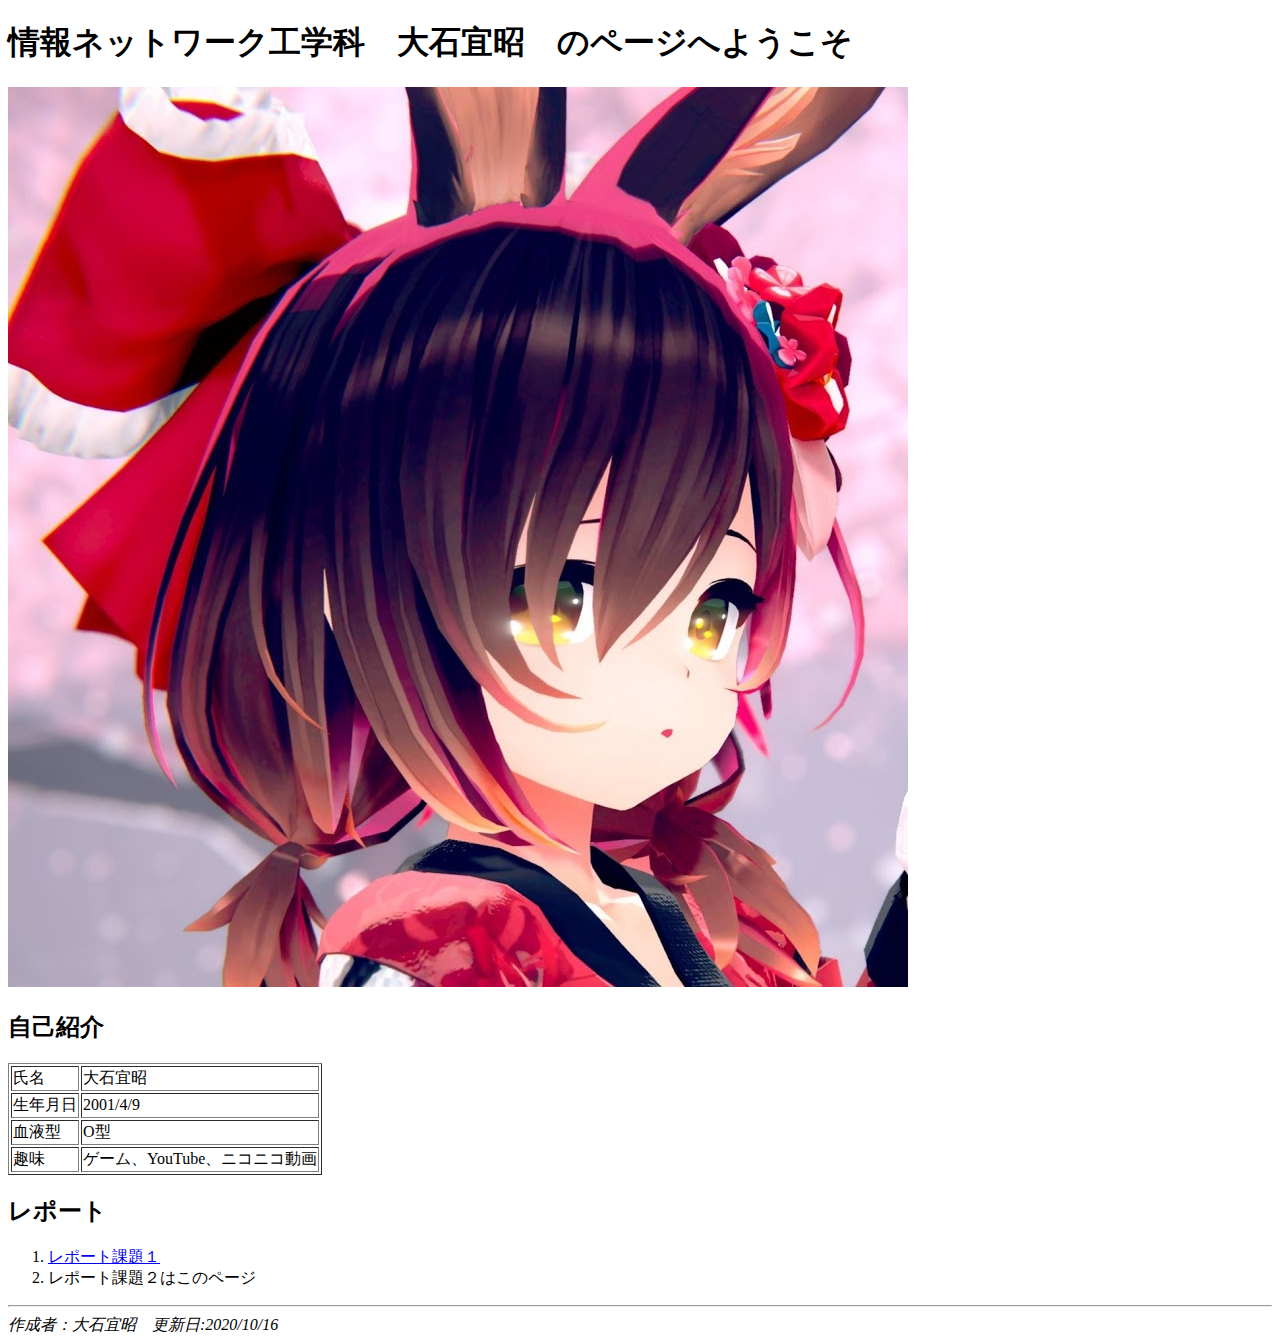
<file: index.html>
<!doctype html>
<hyml>
    <head>
        <meta charset="utf-8">
        <title>課題２</title>
    </head>
    <body>
        <h1>情報ネットワーク工学科　大石宜昭　のページへようこそ</h1>
        <img src="images/02.jpg" alt="表示されてない">
        
        
        <h2>自己紹介</h2>
        <table border="1">
            <tr><td>氏名</td><td>大石宜昭</td></tr>
            <tr><td>生年月日</td><td>2001/4/9</td></tr>
            <tr><td>血液型</td><td>O型</td></tr>
            <tr><td>趣味</td><td>ゲーム、YouTube、ニコニコ動画</td></tr>
        </table>
        
        <h2>レポート</h2>
        <ol>
            <li><a href="https://e204210ot.github.io/kadai1.html">レポート課題１</a></li>
            <li>レポート課題２はこのページ</li>   
            </ol>      
       
        <!--水平線-->
        <hr>
        <address>作成者：大石宜昭　更新日:2020/10/16</address>
        
    </body>
</hyml>
</file>
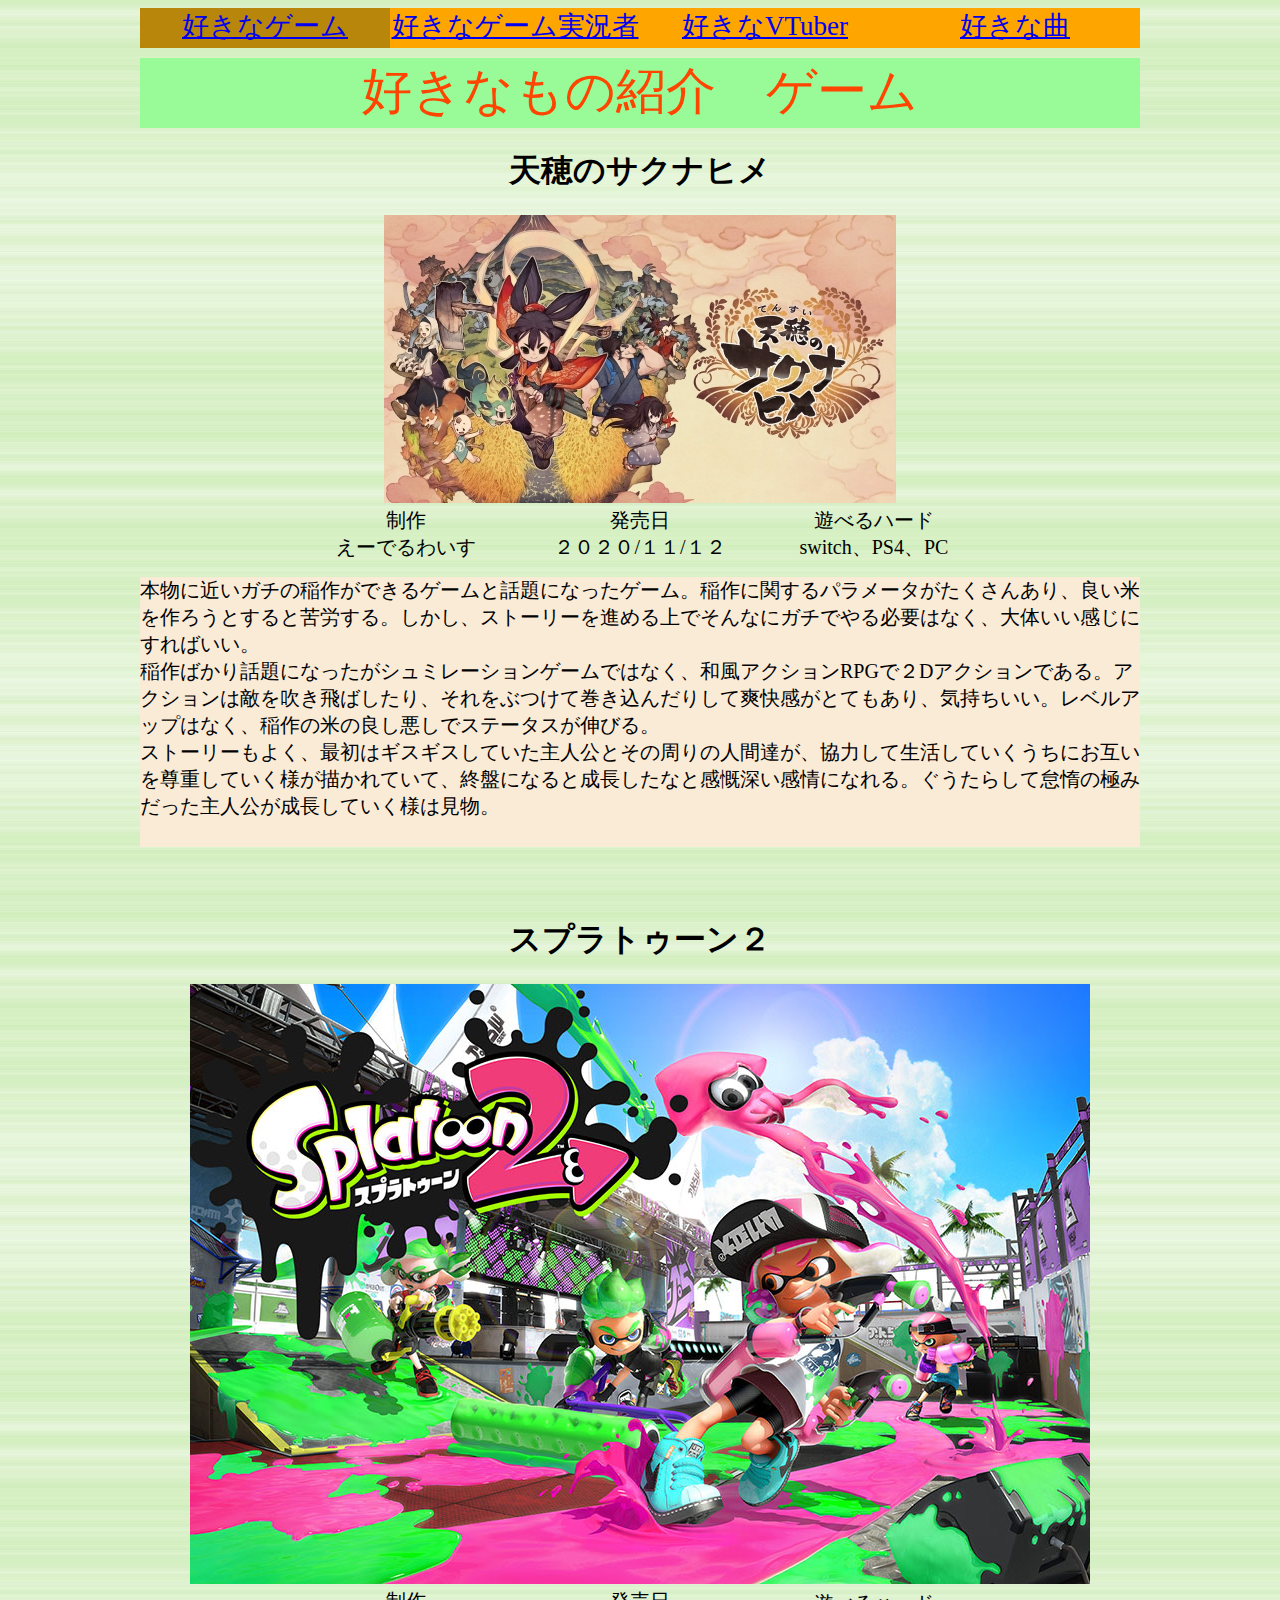
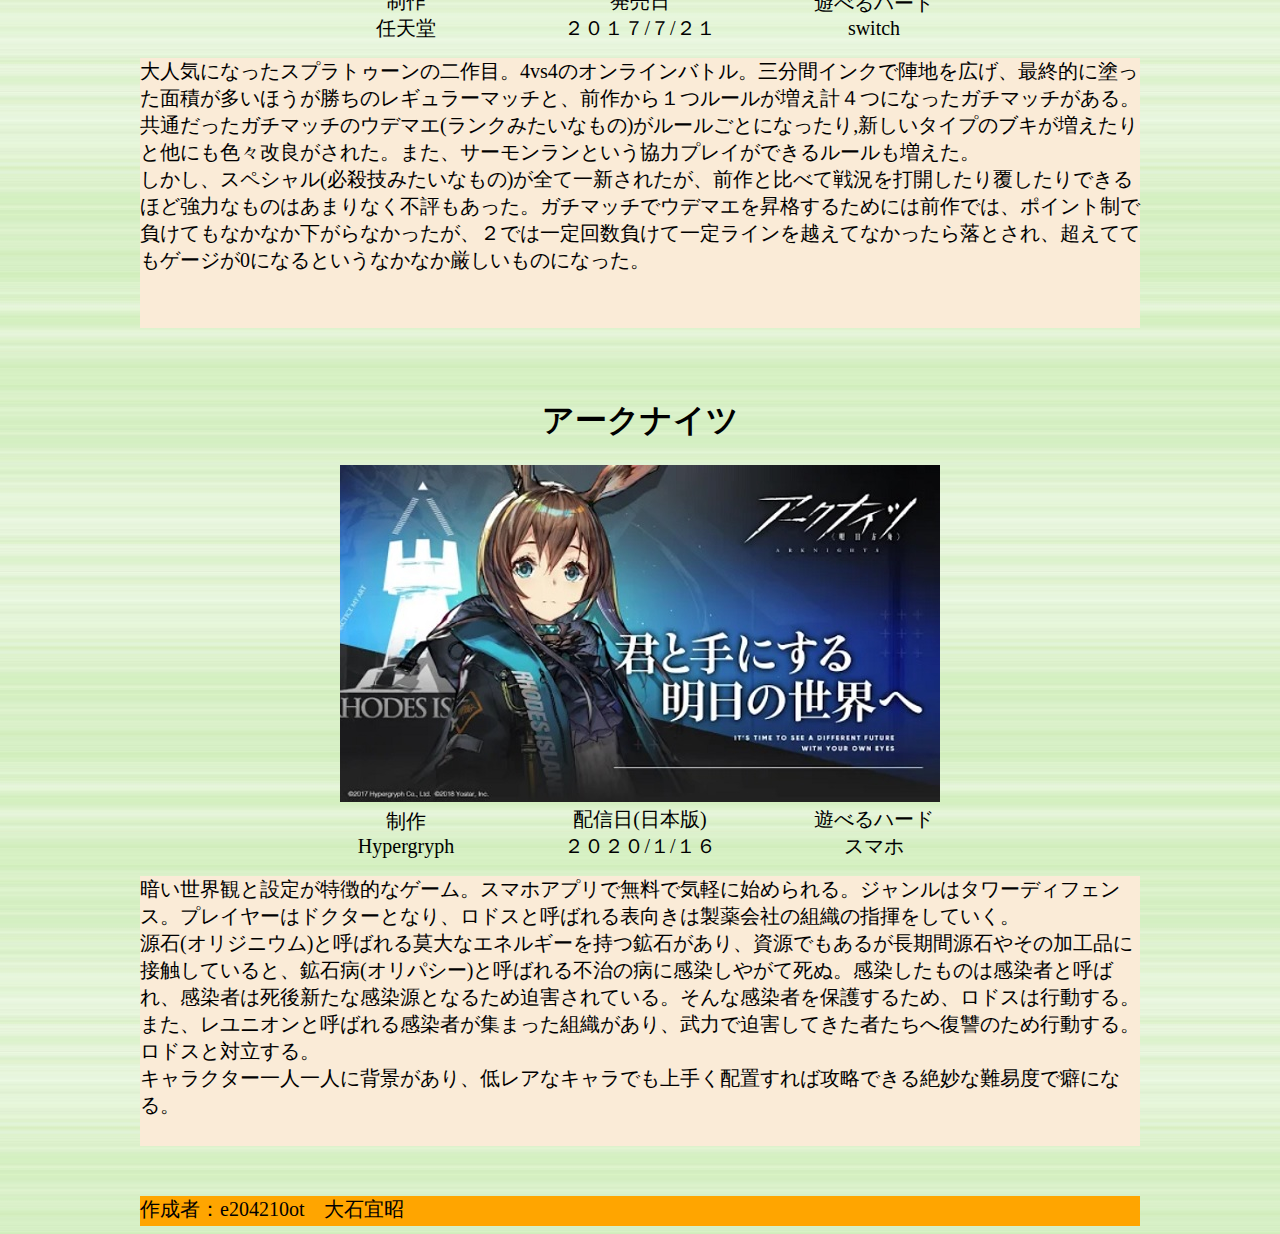
<file: final/index.html>
<!doctype html>
<!--メインページ-->
<html>
    <head>
        <meta charset="utf-8">
        <title>最終課題メインページ</title>
        <link rel="stylesheet" type="text/css" href="css/index.css">
    </head>
<body>
<div class="wrap">
    <div class="menuitem">
        <div class="menuimakoko">
        <a href="index.html">好きなゲーム</a>
        </div>
        
        <div class="menu">
        <a href="page1.html">好きなゲーム実況者</a>
        </div>
        
        <div class="menu">
        <a href="page2.html">好きなVTuber</a>
        </div>
        
        <div class="menu">
        <a href="page3.html">好きな曲</a>
        </div>
            
    </div>
    <div class="title">好きなもの紹介　ゲーム</div>
    <h1 class="syoukaisurumono">天穂のサクナヒメ</h1>
    <div class="gazou">
        <img src="images/sakunahime.jpg" alt="表示されてない">
        </div>
                    
            <div class="jouhou">
        <div class="seisakujouhou">
            制作<br>えーでるわいす
            </div>
                
        <div class="seisakujouhou">
                        発売日<br>２０２０/１１/１２       
                </div>
        
        <div class="seisakujouhou">
            遊べるハード<br>switch、PS4、PC
            </div>
                </div>
    <div class="setumei">
            <div class="honbun">
            本物に近いガチの稲作ができるゲームと話題になったゲーム。稲作に関するパラメータがたくさんあり、良い米を作ろうとすると苦労する。しかし、ストーリーを進める上でそんなにガチでやる必要はなく、大体いい感じにすればいい。<br>稲作ばかり話題になったがシュミレーションゲームではなく、和風アクションRPGで２Dアクションである。アクションは敵を吹き飛ばしたり、それをぶつけて巻き込んだりして爽快感がとてもあり、気持ちいい。レベルアップはなく、稲作の米の良し悪しでステータスが伸びる。<br>ストーリーもよく、最初はギスギスしていた主人公とその周りの人間達が、協力して生活していくうちにお互いを尊重していく様が描かれていて、終盤になると成長したなと感慨深い感情になれる。ぐうたらして怠惰の極みだった主人公が成長していく様は見物。
            </div>
        </div>
    
    <h1 class="syoukaisurumono">スプラトゥーン２</h1>
    <div class="gazou">
        <img src="images/splatoon.jpg" alt="表示されてない">
        </div>
                    
            <div class="jouhou">
        <div class="seisakujouhou">
            制作<br>任天堂
            </div>
                
        <div class="seisakujouhou">
                        発売日<br>２０１７/７/２１       
                </div>
        
        <div class="seisakujouhou">
            遊べるハード<br>switch
            </div>
                </div>
    <div class="setumei">
            <div class="honbun">
            大人気になったスプラトゥーンの二作目。4vs4のオンラインバトル。三分間インクで陣地を広げ、最終的に塗った面積が多いほうが勝ちのレギュラーマッチと、前作から１つルールが増え計４つになったガチマッチがある。<br>共通だったガチマッチのウデマエ(ランクみたいなもの)がルールごとになったり,新しいタイプのブキが増えたりと他にも色々改良がされた。また、サーモンランという協力プレイができるルールも増えた。<br>しかし、スペシャル(必殺技みたいなもの)が全て一新されたが、前作と比べて戦況を打開したり覆したりできるほど強力なものはあまりなく不評もあった。ガチマッチでウデマエを昇格するためには前作では、ポイント制で負けてもなかなか下がらなかったが、２では一定回数負けて一定ラインを越えてなかったら落とされ、超えててもゲージが0になるというなかなか厳しいものになった。
            </div>
        </div>
    
    <h1 class="syoukaisurumono">アークナイツ</h1>
    <div class="gazou">
        <img src="images/a-kunaitu.jpg" alt="表示されてない">
        </div>
                    
            <div class="jouhou">
        <div class="seisakujouhou">
            制作<br>Hypergryph
            </div>
                
        <div class="seisakujouhou">
                        配信日(日本版)<br>２０２０/１/１６      
                </div>
        
        <div class="seisakujouhou">
            遊べるハード<br>スマホ
            </div>
                </div>
    <div class="setumei">
            <div class="honbun">
                暗い世界観と設定が特徴的なゲーム。スマホアプリで無料で気軽に始められる。ジャンルはタワーディフェンス。プレイヤーはドクターとなり、ロドスと呼ばれる表向きは製薬会社の組織の指揮をしていく。<br>源石(オリジニウム)と呼ばれる莫大なエネルギーを持つ鉱石があり、資源でもあるが長期間源石やその加工品に接触していると、鉱石病(オリパシー)と呼ばれる不治の病に感染しやがて死ぬ。感染したものは感染者と呼ばれ、感染者は死後新たな感染源となるため迫害されている。そんな感染者を保護するため、ロドスは行動する。<br>また、レユニオンと呼ばれる感染者が集まった組織があり、武力で迫害してきた者たちへ復讐のため行動する。ロドスと対立する。<br>キャラクター一人一人に背景があり、低レアなキャラでも上手く配置すれば攻略できる絶妙な難易度で癖になる。
            </div>
        </div>
        
    <div class="futter">
            作成者：e204210ot　大石宜昭
        </div>
        </div>
 </body>
</html>
</file>
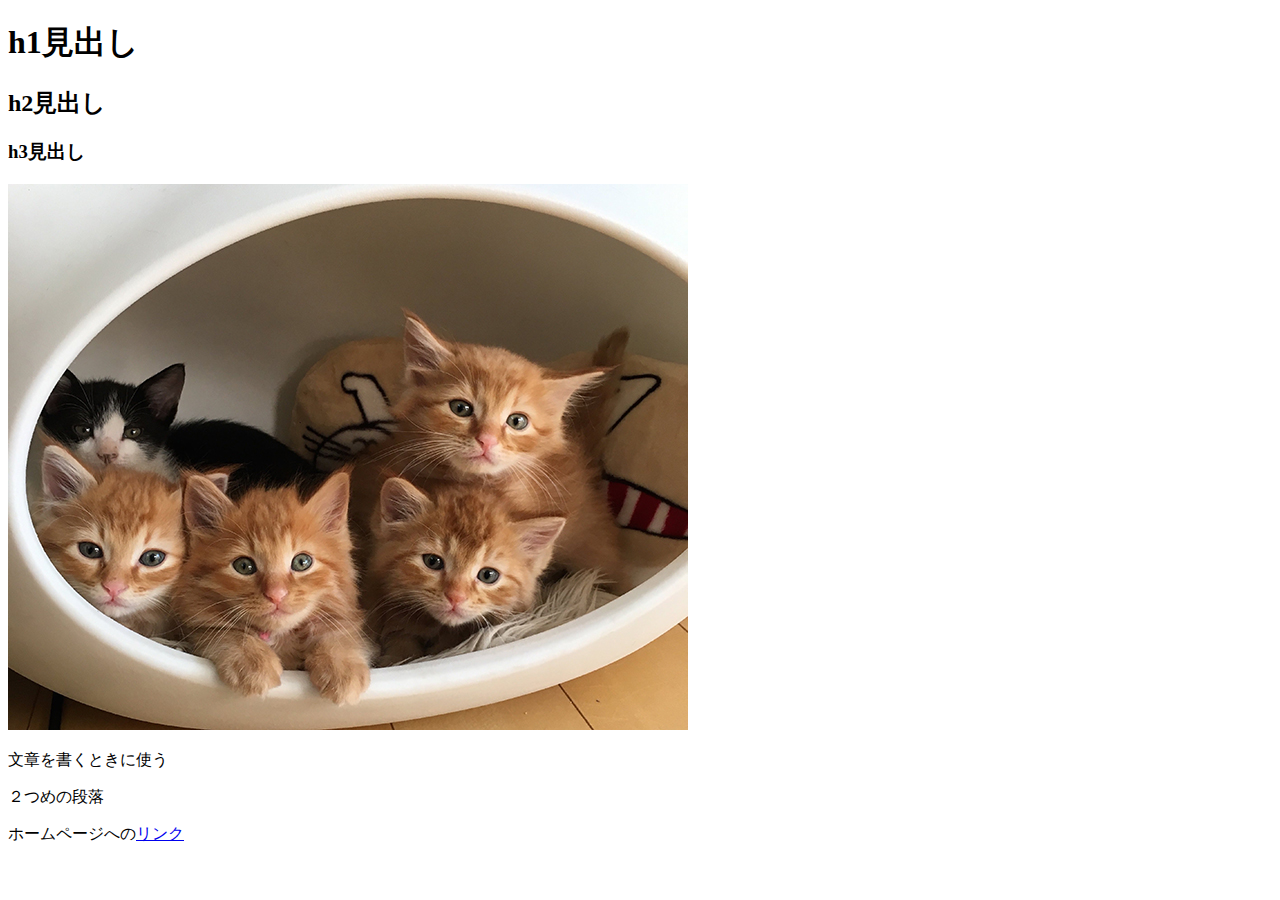
<file: enshu02.html>
<!-- 何を書いてもいい -->
<!doctype html>
<hyml>
    <head>
        <meta charset="utf-8">
        <title>演習１</title>
    </head>
    <body>
        <h1>h1見出し</h1>
        <h2>h2見出し</h2>
        <h3>h3見出し</h3>
        
        <img src ="images/01.jpg" alt="読み込めなかった時用">        
        <p>文章を書くときに使う</p>
        <p>２つめの段落</p>
            
            <p>ホームページへの<a href="https://www.hololive.tv/">リンク</a></p>
        
    </body>
</hyml>
</file>
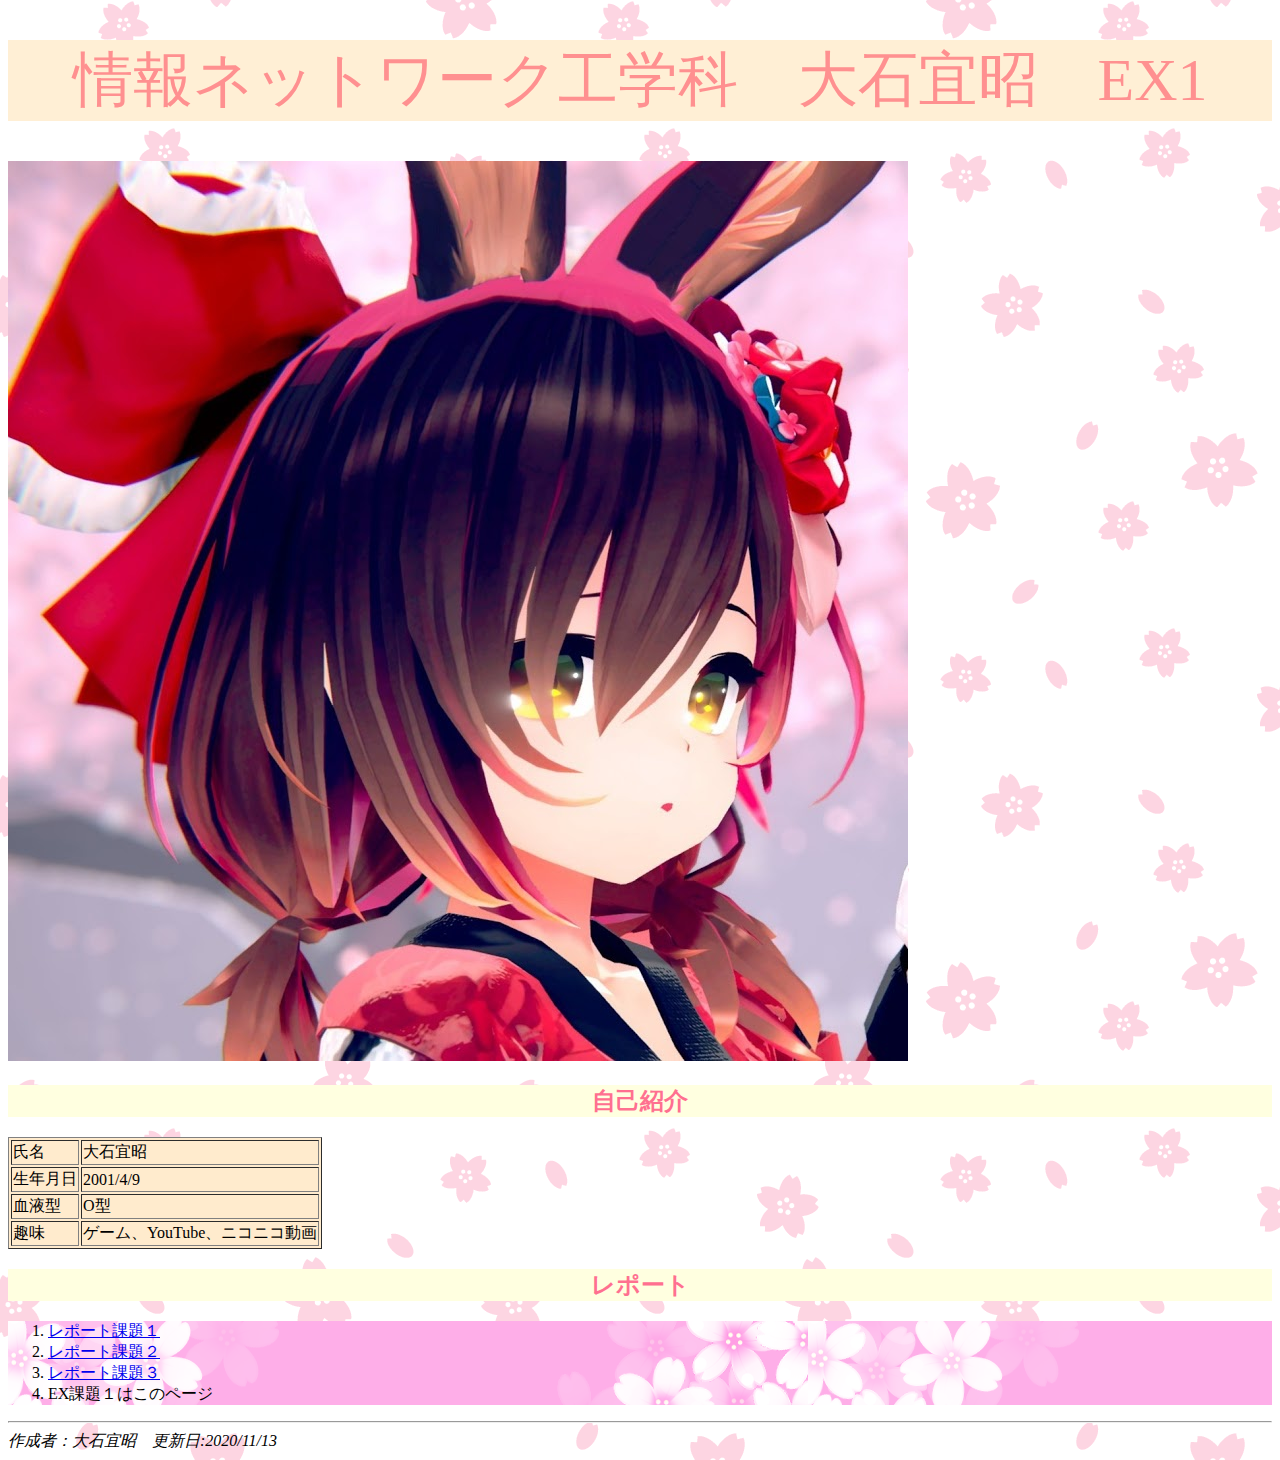
<file: ex1.html>
<!doctype html>
<hyml>
    <head>
        <meta charset="utf-8">
        <title>EX課題１</title>
        <link rel="stylesheet" type="text/css" href="css/ex1.css">
    </head>
    <body>
        <h1>情報ネットワーク工学科　大石宜昭　EX1</h1>
        <img src="images/02.jpg" alt="表示されてない">
        
        
        <h2>自己紹介</h2>
        <table border="1">
            <tr><td>氏名</td><td>大石宜昭</td></tr>
            <tr><td>生年月日</td><td>2001/4/9</td></tr>
            <tr><td>血液型</td><td>O型</td></tr>
            <tr><td>趣味</td><td>ゲーム、YouTube、ニコニコ動画</td></tr>
        </table>
        
        <h2>レポート</h2>
        <ol>
            <li><a href="https://e204210ot.github.io/kadai1.html">レポート課題１</a></li>
            <li><a href="https://e204210ot.github.io/index.html">レポート課題２</a></li>
            <li><a href="https://e204210ot.github.io/kadai3.html">レポート課題３</a></li>
            <li>EX課題１はこのページ</li>
            </ol>      
       
        <!--水平線-->
        <hr>
        <address>作成者：大石宜昭　更新日:2020/11/13</address>
        
    </body>
</hyml>
</file>
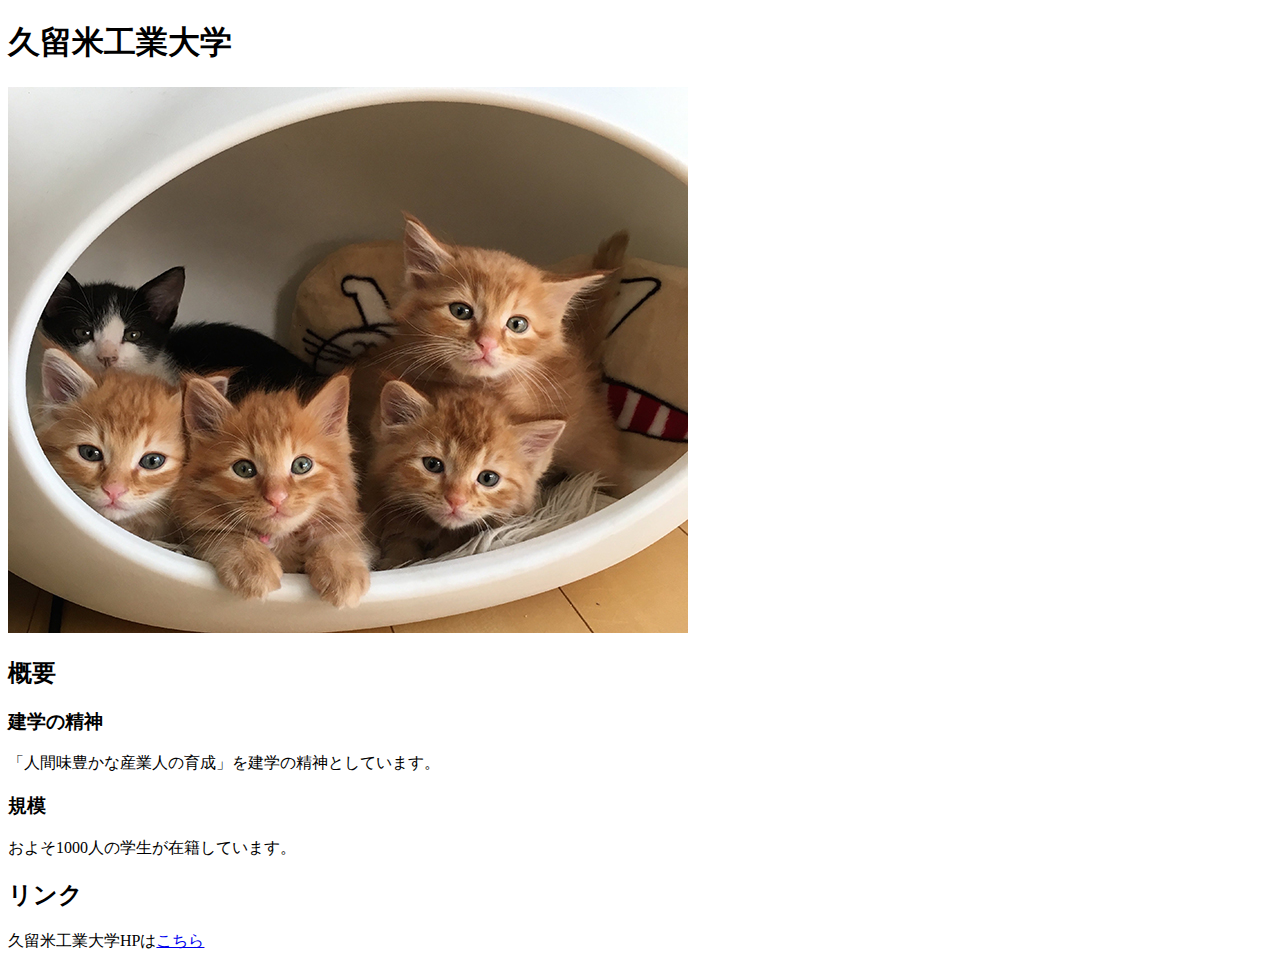
<file: kadai1.html>
<!-- 課題１だよ -->
<!doctype html>
<hyml>
    <head>
        <meta charset="utf-8">
        <title>課題１</title>
    </head>
    <body>
        <h1>久留米工業大学</h1>
        <img src ="images/01.jpg" alt="読み込めなかった時用"> 
        <h2>概要</h2>
        <h3>建学の精神</h3>
        
        <p>「人間味豊かな産業人の育成」を建学の精神としています。</p>
        <h3>規模</h3>
        <p>およそ1000人の学生が在籍しています。</p>
        
            <h2>リンク</h2>
            <p>久留米工業大学HPは<a href="https://www.kurume-it.ac.jp/">こちら</a></p>
        
    </body>
</hyml>
</file>
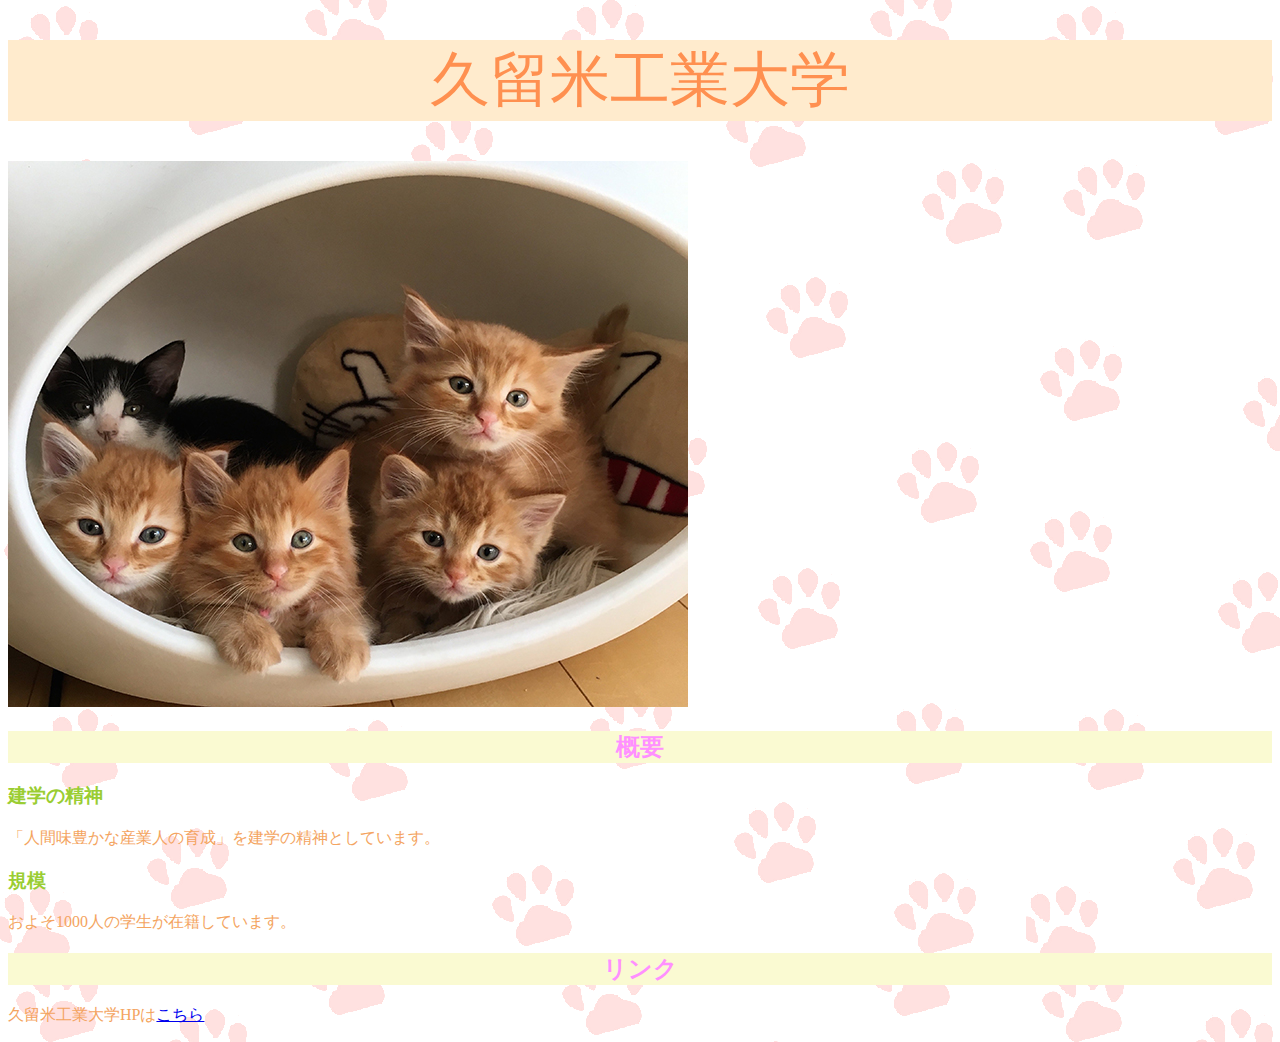
<file: kadai3.html>
<!doctype html>
<hyml>
    <head>
        <meta charset="utf-8">
        <title>課題3</title>
        <link rel="stylesheet" type="text/css" href="css/kadai3.css">
    </head>
    <body>
        <h1>久留米工業大学</h1>
        <img src ="images/01.jpg" alt="読み込めなかった時用"> 
        <h2>概要</h2>
        <h3>建学の精神</h3>
        
        <p>「人間味豊かな産業人の育成」を建学の精神としています。</p>
        <h3>規模</h3>
        <p>およそ1000人の学生が在籍しています。</p>
        
            <h2>リンク</h2>
            <p>久留米工業大学HPは<a href="https://www.kurume-it.ac.jp/">こちら</a></p>
        
    </body>
</hyml>
</file>
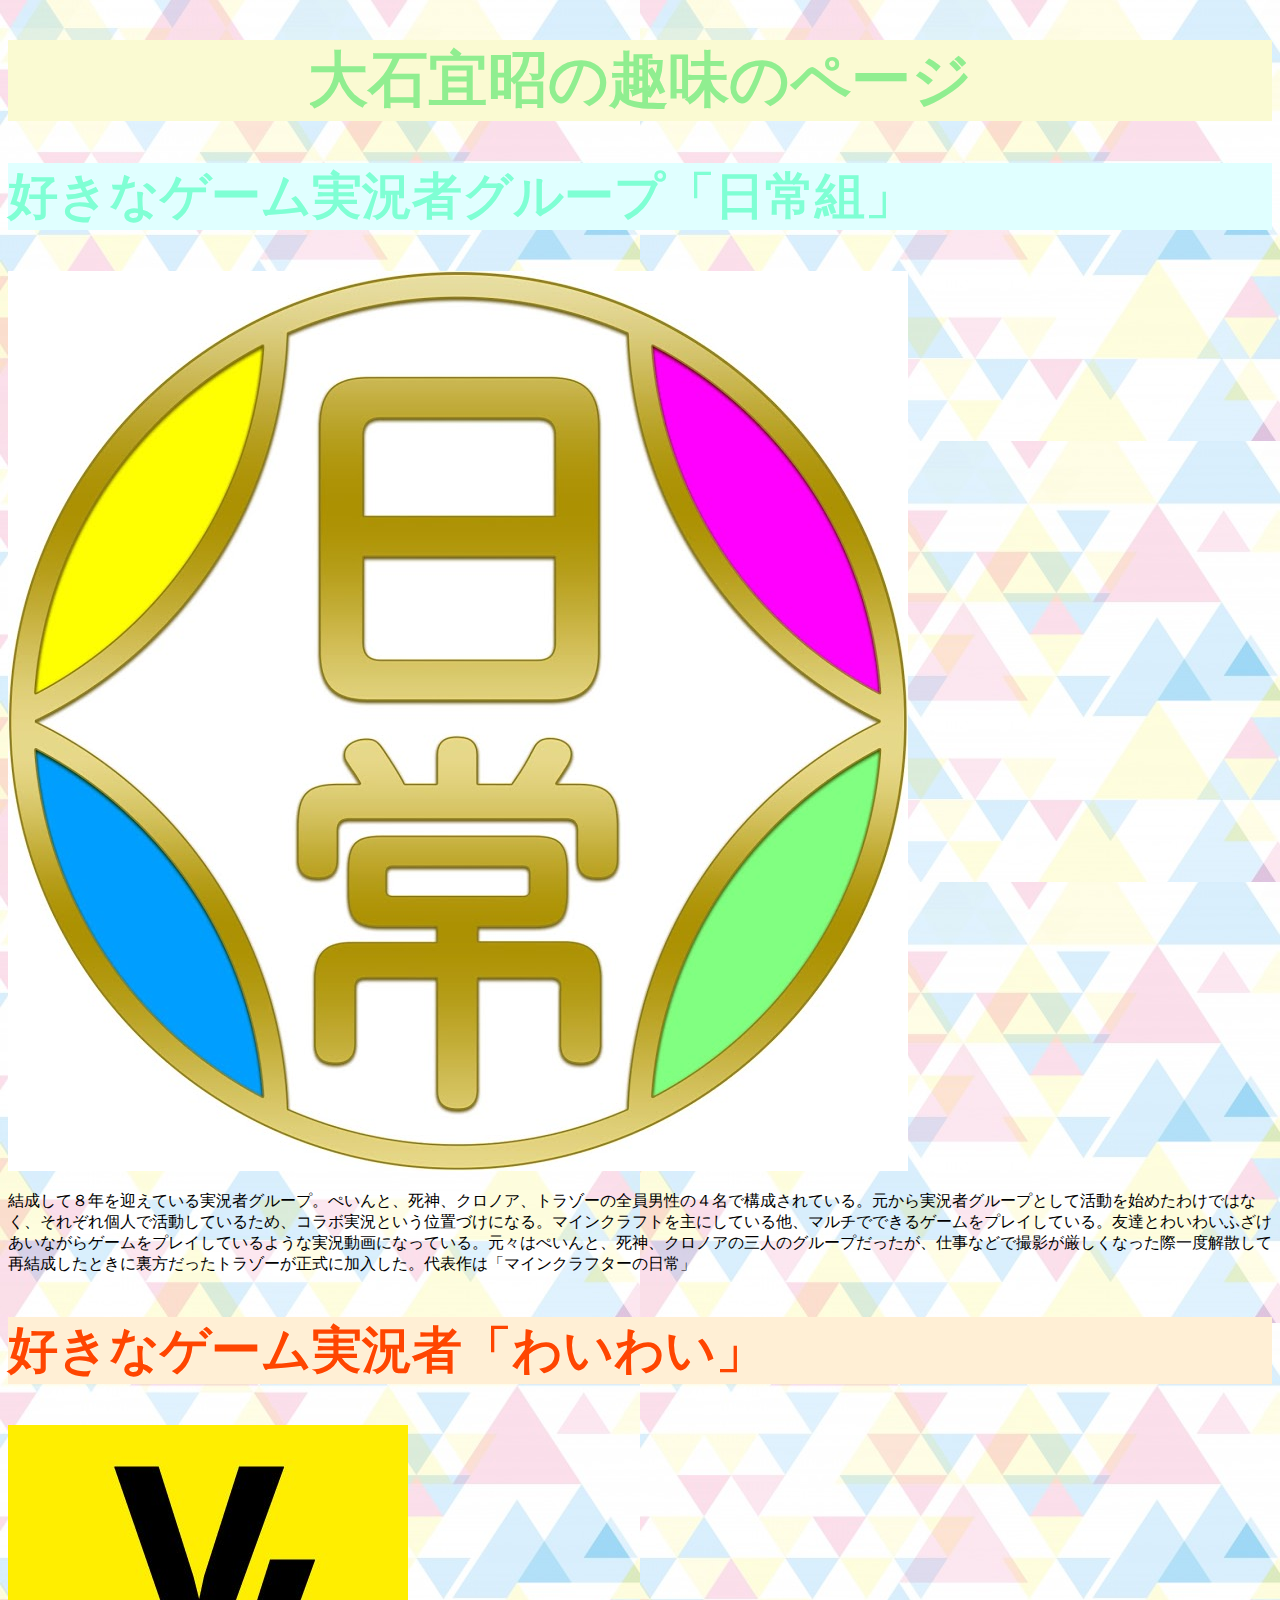
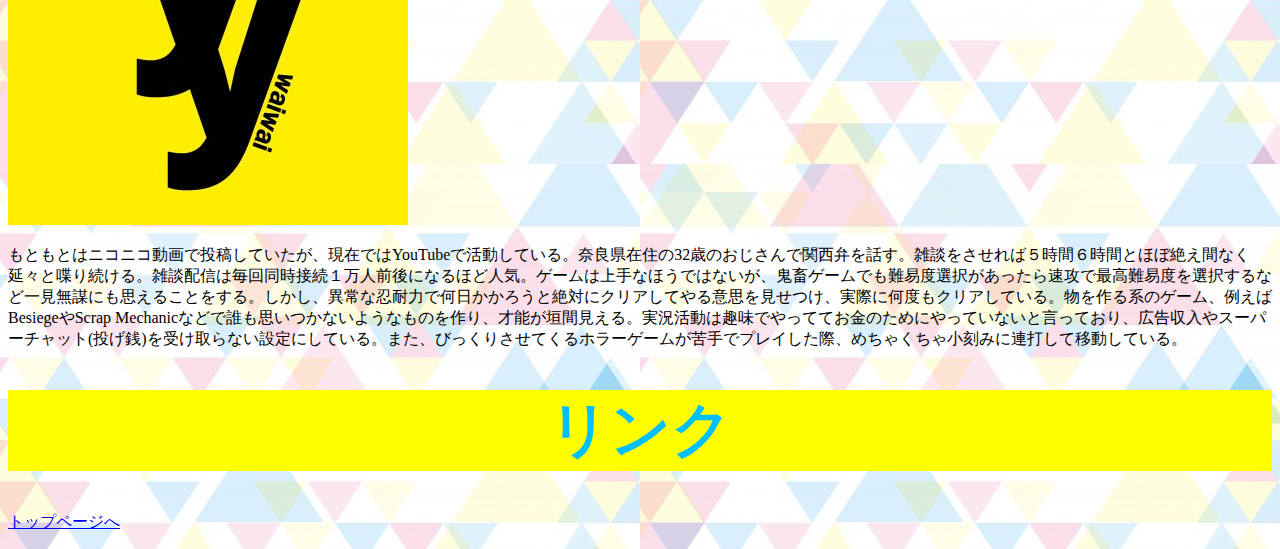
<file: kadai4.html>
<!doctype html>
<html>
    <head>
        <meta charset="utf-8">
        <title>課題４</title>
        <link rel="stylesheet" type="text/css" href="css/kadai4.css">
    </head>
    <body>
        
        <h1>大石宜昭の趣味のページ</h1>
        
        <h2>好きなゲーム実況者グループ「日常組」</h2>
        <img src="images/nitijougumi.jpg" alt="表示されてない">
        <p>
             結成して８年を迎えている実況者グループ。ぺいんと、死神、クロノア、トラゾーの全員男性の４名で構成されている。元から実況者グループとして活動を始めたわけではなく、それぞれ個人で活動しているため、コラボ実況という位置づけになる。マインクラフトを主にしている他、マルチでできるゲームをプレイしている。友達とわいわいふざけあいながらゲームをプレイしているような実況動画になっている。元々はぺいんと、死神、クロノアの三人のグループだったが、仕事などで撮影が厳しくなった際一度解散して再結成したときに裏方だったトラゾーが正式に加入した。代表作は「マインクラフターの日常」   
        </p>
        
        <h2 id="ninoni">好きなゲーム実況者「わいわい」</h2>
        <img src="images/waiwai.jpg" alt="表示されてない">
        <p>
            もともとはニコニコ動画で投稿していたが、現在ではYouTubeで活動している。奈良県在住の32歳のおじさんで関西弁を話す。雑談をさせれば５時間６時間とほぼ絶え間なく延々と喋り続ける。雑談配信は毎回同時接続１万人前後になるほど人気。ゲームは上手なほうではないが、鬼畜ゲームでも難易度選択があったら速攻で最高難易度を選択するなど一見無謀にも思えることをする。しかし、異常な忍耐力で何日かかろうと絶対にクリアしてやる意思を見せつけ、実際に何度もクリアしている。物を作る系のゲーム、例えばBesiegeやScrap Mechanicなどで誰も思いつかないようなものを作り、才能が垣間見える。実況活動は趣味でやっててお金のためにやっていないと言っており、広告収入やスーパーチャット(投げ銭)を受け取らない設定にしている。また、びっくりさせてくるホラーゲームが苦手でプレイした際、めちゃくちゃ小刻みに連打して移動している。
        </p>
        <h1 id="itinoni">リンク</h1>
        <p>
            <li><a href="https://e204210ot.github.io/index.html">トップページへ</a></li>
        </p>
        
    </body>
</html>
</file>
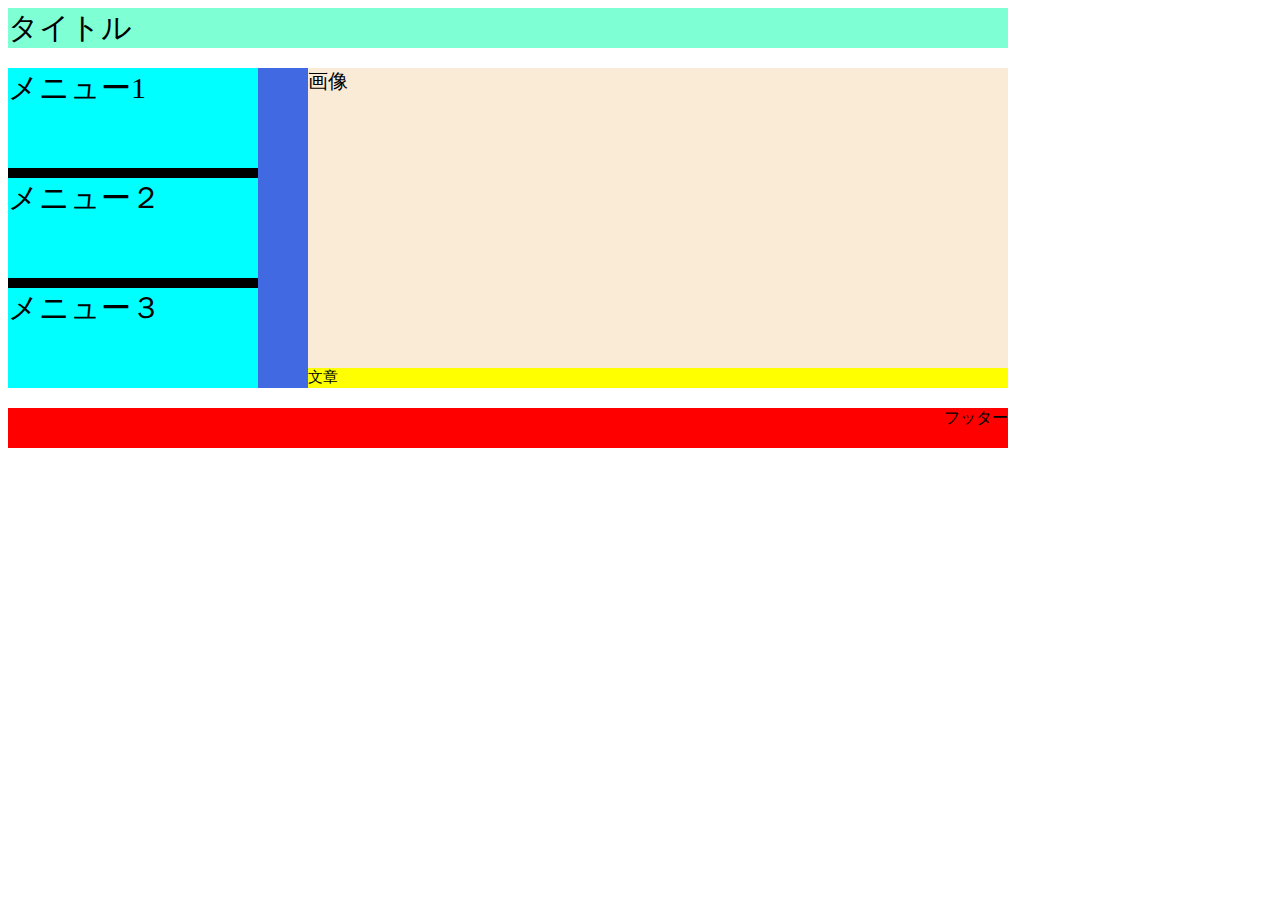
<file: kadai5.html>
<!doctype html>
<html>
    <head>
        <meta charset="utf-8">
        <title>課題５</title>
        <link rel="stylesheet" type="text/css" href="css/kadai5.css">
    </head>
    <body>
        
        <div class="title">
            タイトル
        </div>
        
        <div class="menu">
            <div class="menuitem">
                <div class="menu1">
                    メニュー1
                </div>
                    
                <div class="menu2">
                    メニュー２
                </div>
                
                <div class="menu3">
                    メニュー３
                </div>
                                            
            </div>
            
            <div class="menuitem2">
                 <div class="image">
                    画像
                </div>
                    
                <div class="bunsyo">
                    文章
                </div>
                    
            </div>
            
        </div>
        
        <div class="futter">
            フッター
        </div>
        
        
    </body>
</html>
</file>
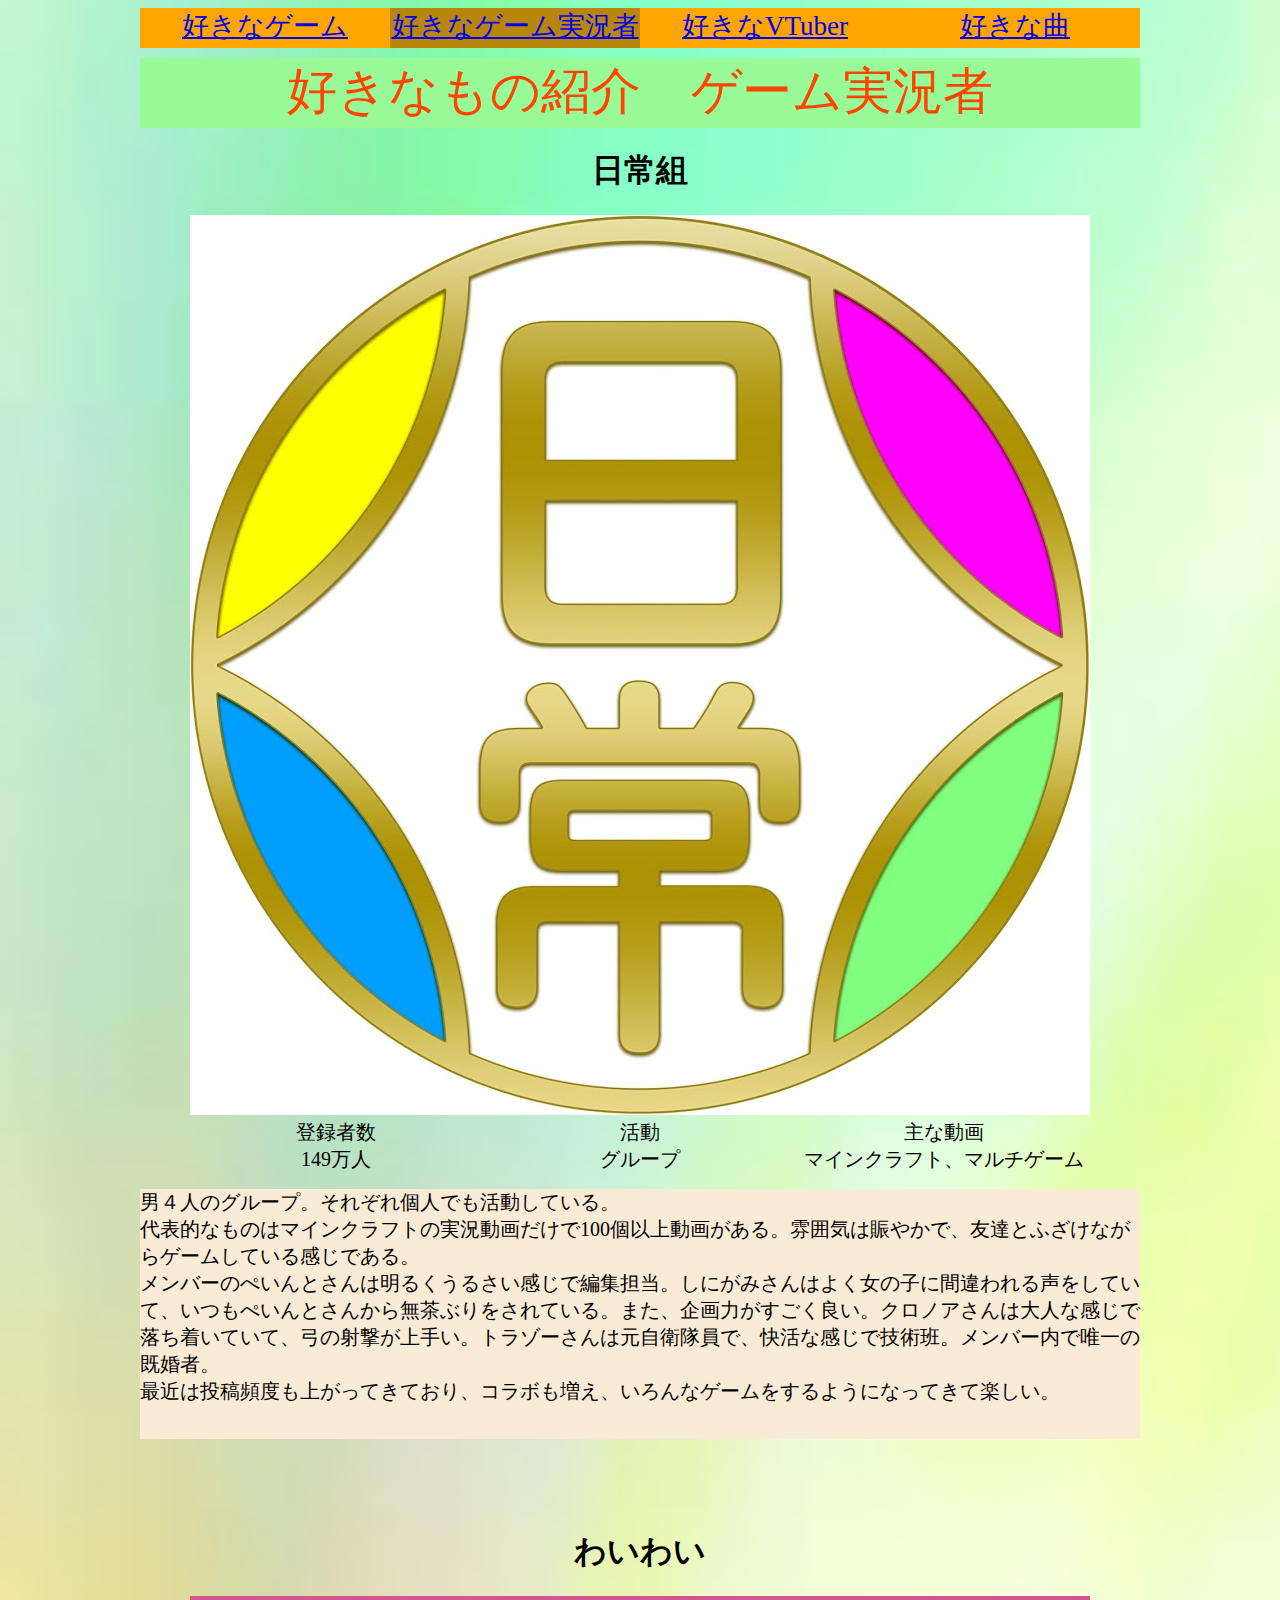
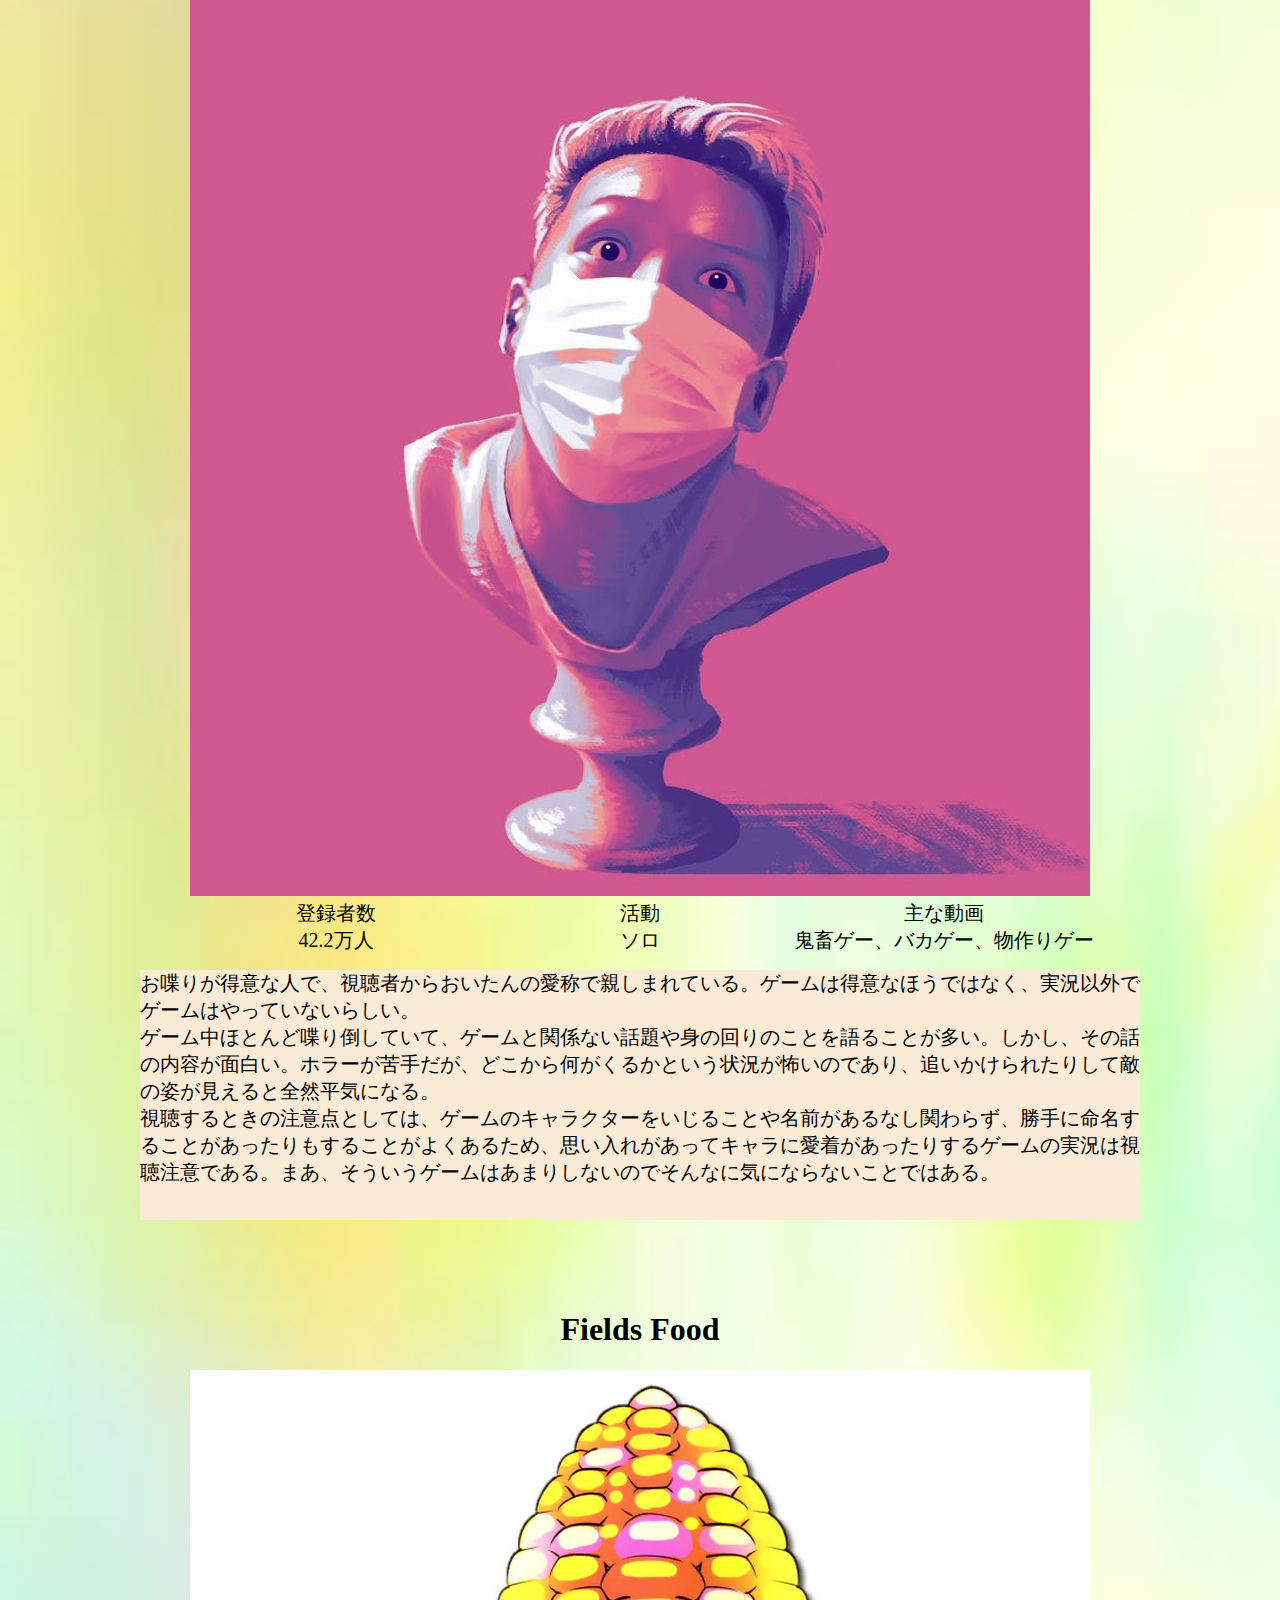
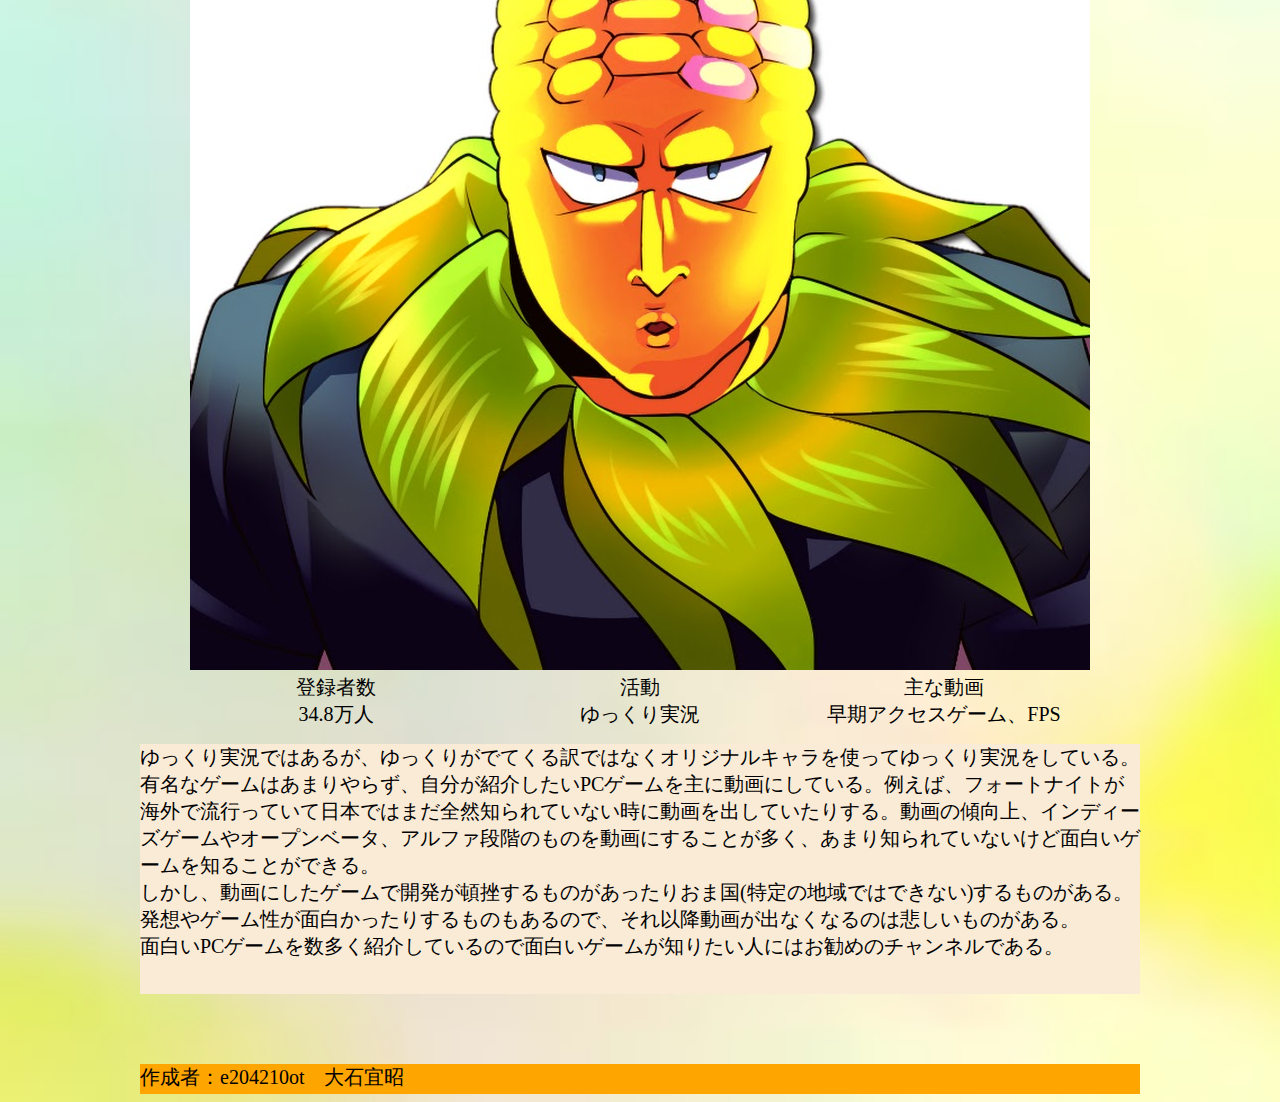
<file: final/page1.html>
<!doctype html>
<!--1ページ-->
<html>
    <head>
        <meta charset="utf-8">        
        <title>最終課題ページ１</title>
        <link rel="stylesheet" type="text/css" href="css/page1.css">
    </head>
<body>
<div class="wrap">
    <div class="menuitem">
        <div class="menu">
        <a href="index.html">好きなゲーム</a>
        </div>
        
        <div class="menuimakoko">
        <a href="page1.html">好きなゲーム実況者</a>
        </div>
        
        <div class="menu">
        <a href="page2.html">好きなVTuber</a>
        </div>
        
        <div class="menu">
        <a href="page3.html">好きな曲</a>
        </div>
            
    </div>
    <div class="title">好きなもの紹介　ゲーム実況者</div>
    <h1 class="syoukaisurumono">日常組</h1>    
    <div class="gazou">
        <img src="images/nitijougumi.jpg" alt="表示されてない">
        </div>
                    
            <div class="jouhou">
        <div class="seisakujouhou">
            登録者数<br>149万人
            </div>
                
        <div class="seisakujouhou">
                        活動<br>グループ 
                </div>
        
        <div class="seisakujouhou">
            主な動画<br>マインクラフト、マルチゲーム
            </div>
                </div>
    <div class="setumei">
            <div class="honbun">
            男４人のグループ。それぞれ個人でも活動している。<br>代表的なものはマインクラフトの実況動画だけで100個以上動画がある。雰囲気は賑やかで、友達とふざけながらゲームしている感じである。<br>メンバーのぺいんとさんは明るくうるさい感じで編集担当。しにがみさんはよく女の子に間違われる声をしていて、いつもぺいんとさんから無茶ぶりをされている。また、企画力がすごく良い。クロノアさんは大人な感じで落ち着いていて、弓の射撃が上手い。トラゾーさんは元自衛隊員で、快活な感じで技術班。メンバー内で唯一の既婚者。<br>最近は投稿頻度も上がってきており、コラボも増え、いろんなゲームをするようになってきて楽しい。
            </div>
        </div>
    
    <h1 class="syoukaisurumono">わいわい</h1>
    <div class="gazou">
        <img src="images/waiwai.jpg" alt="表示されてない">
        </div>
                    
            <div class="jouhou">
        <div class="seisakujouhou">
            登録者数<br>42.2万人
            </div>
                
        <div class="seisakujouhou">
                        活動<br>ソロ
                </div>
        
        <div class="seisakujouhou">
            主な動画<br>鬼畜ゲー、バカゲー、物作りゲー
            </div>
                </div>
    <div class="setumei">
            <div class="honbun">
            お喋りが得意な人で、視聴者からおいたんの愛称で親しまれている。ゲームは得意なほうではなく、実況以外でゲームはやっていないらしい。<br>ゲーム中ほとんど喋り倒していて、ゲームと関係ない話題や身の回りのことを語ることが多い。しかし、その話の内容が面白い。ホラーが苦手だが、どこから何がくるかという状況が怖いのであり、追いかけられたりして敵の姿が見えると全然平気になる。<br>視聴するときの注意点としては、ゲームのキャラクターをいじることや名前があるなし関わらず、勝手に命名することがあったりもすることがよくあるため、思い入れがあってキャラに愛着があったりするゲームの実況は視聴注意である。まあ、そういうゲームはあまりしないのでそんなに気にならないことではある。
            </div>
        </div>
    
    <h1 class="syoukaisurumono">Fields Food</h1>
    <div class="gazou">
        <img src="images/FieldsFood.jpg" alt="表示されてない">
        </div>
                    
            <div class="jouhou">
        <div class="seisakujouhou">
            登録者数<br>34.8万人
            </div>
                
        <div class="seisakujouhou">
                        活動<br>ゆっくり実況  
                </div>
        
        <div class="seisakujouhou">
            主な動画<br>早期アクセスゲーム、FPS
            </div>
                </div>
    <div class="setumei">
            <div class="honbun">
            ゆっくり実況ではあるが、ゆっくりがでてくる訳ではなくオリジナルキャラを使ってゆっくり実況をしている。<br>有名なゲームはあまりやらず、自分が紹介したいPCゲームを主に動画にしている。例えば、フォートナイトが海外で流行っていて日本ではまだ全然知られていない時に動画を出していたりする。動画の傾向上、インディーズゲームやオープンベータ、アルファ段階のものを動画にすることが多く、あまり知られていないけど面白いゲームを知ることができる。<br>しかし、動画にしたゲームで開発が頓挫するものがあったりおま国(特定の地域ではできない)するものがある。発想やゲーム性が面白かったりするものもあるので、それ以降動画が出なくなるのは悲しいものがある。<br>面白いPCゲームを数多く紹介しているので面白いゲームが知りたい人にはお勧めのチャンネルである。
            </div>
        </div>
        
    <div class="futter">
            作成者：e204210ot　大石宜昭
        </div>
        </div>
 </body>
</html>
</file>
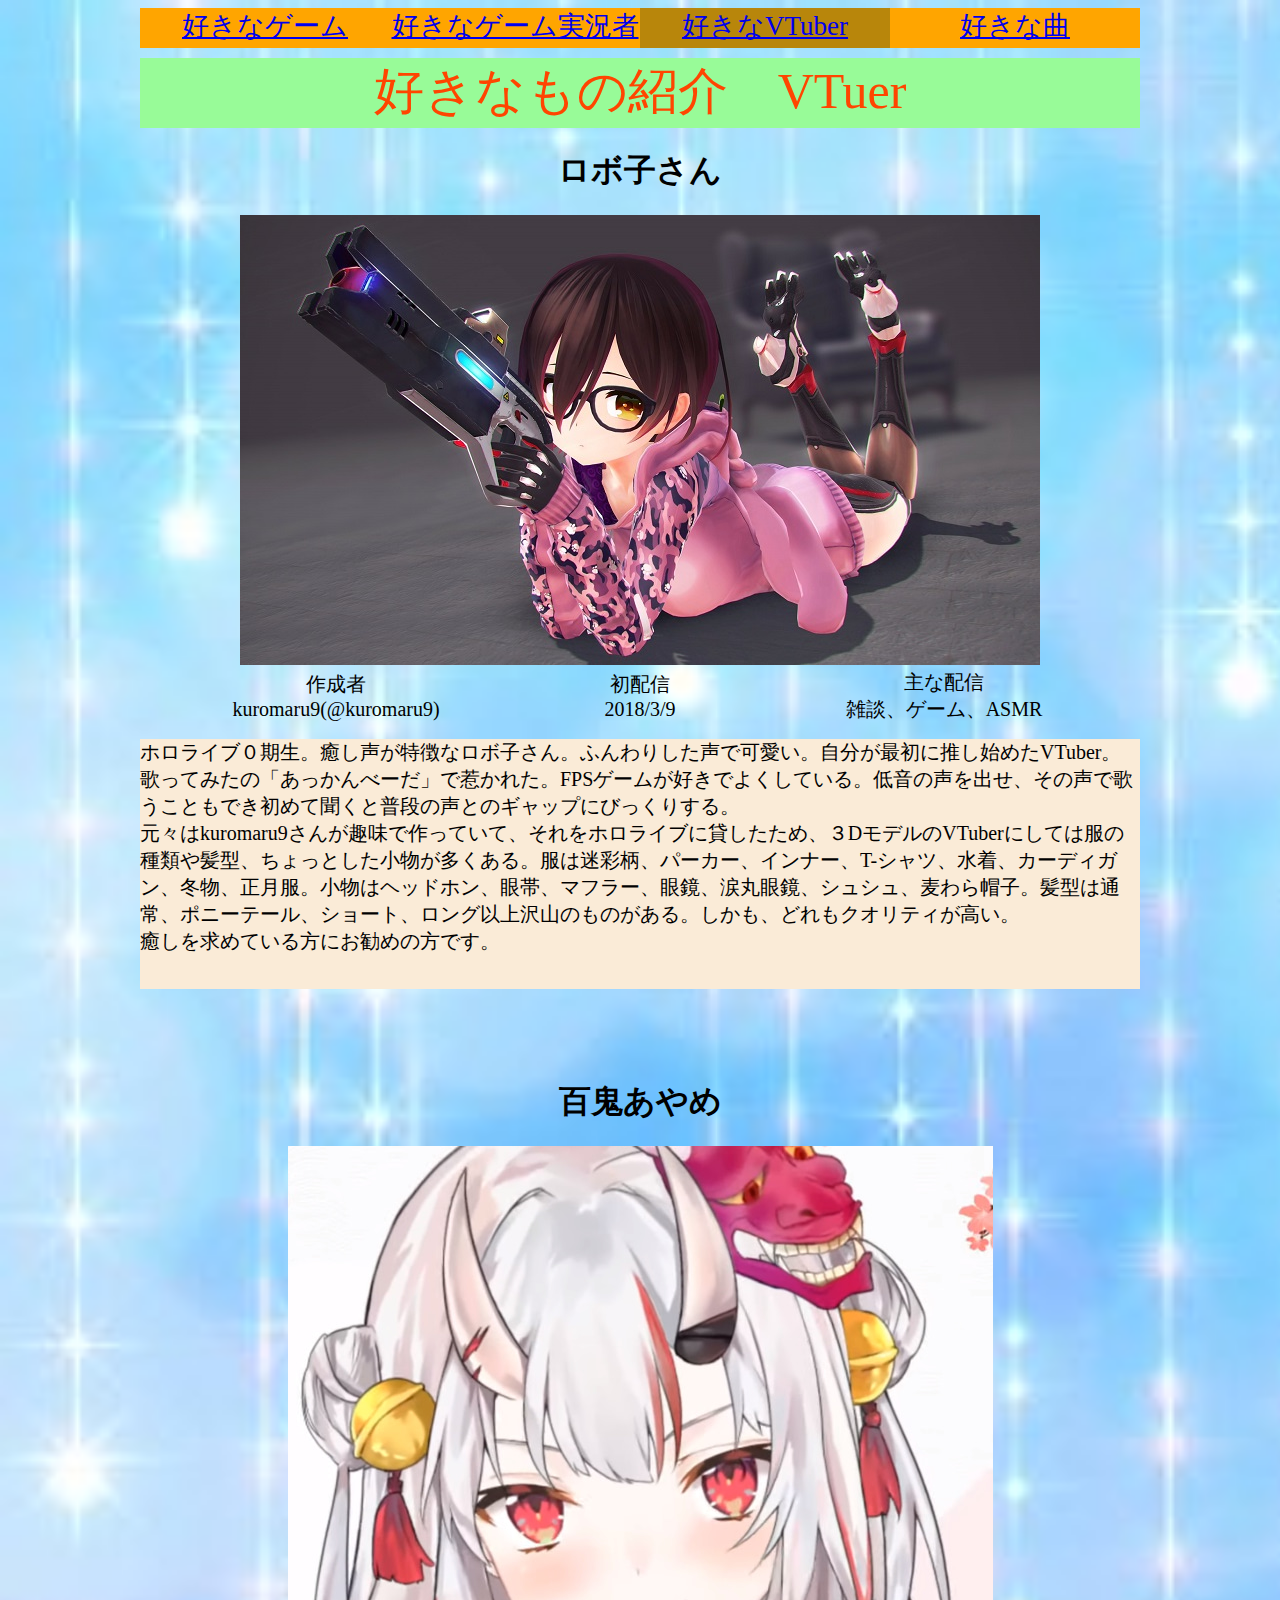
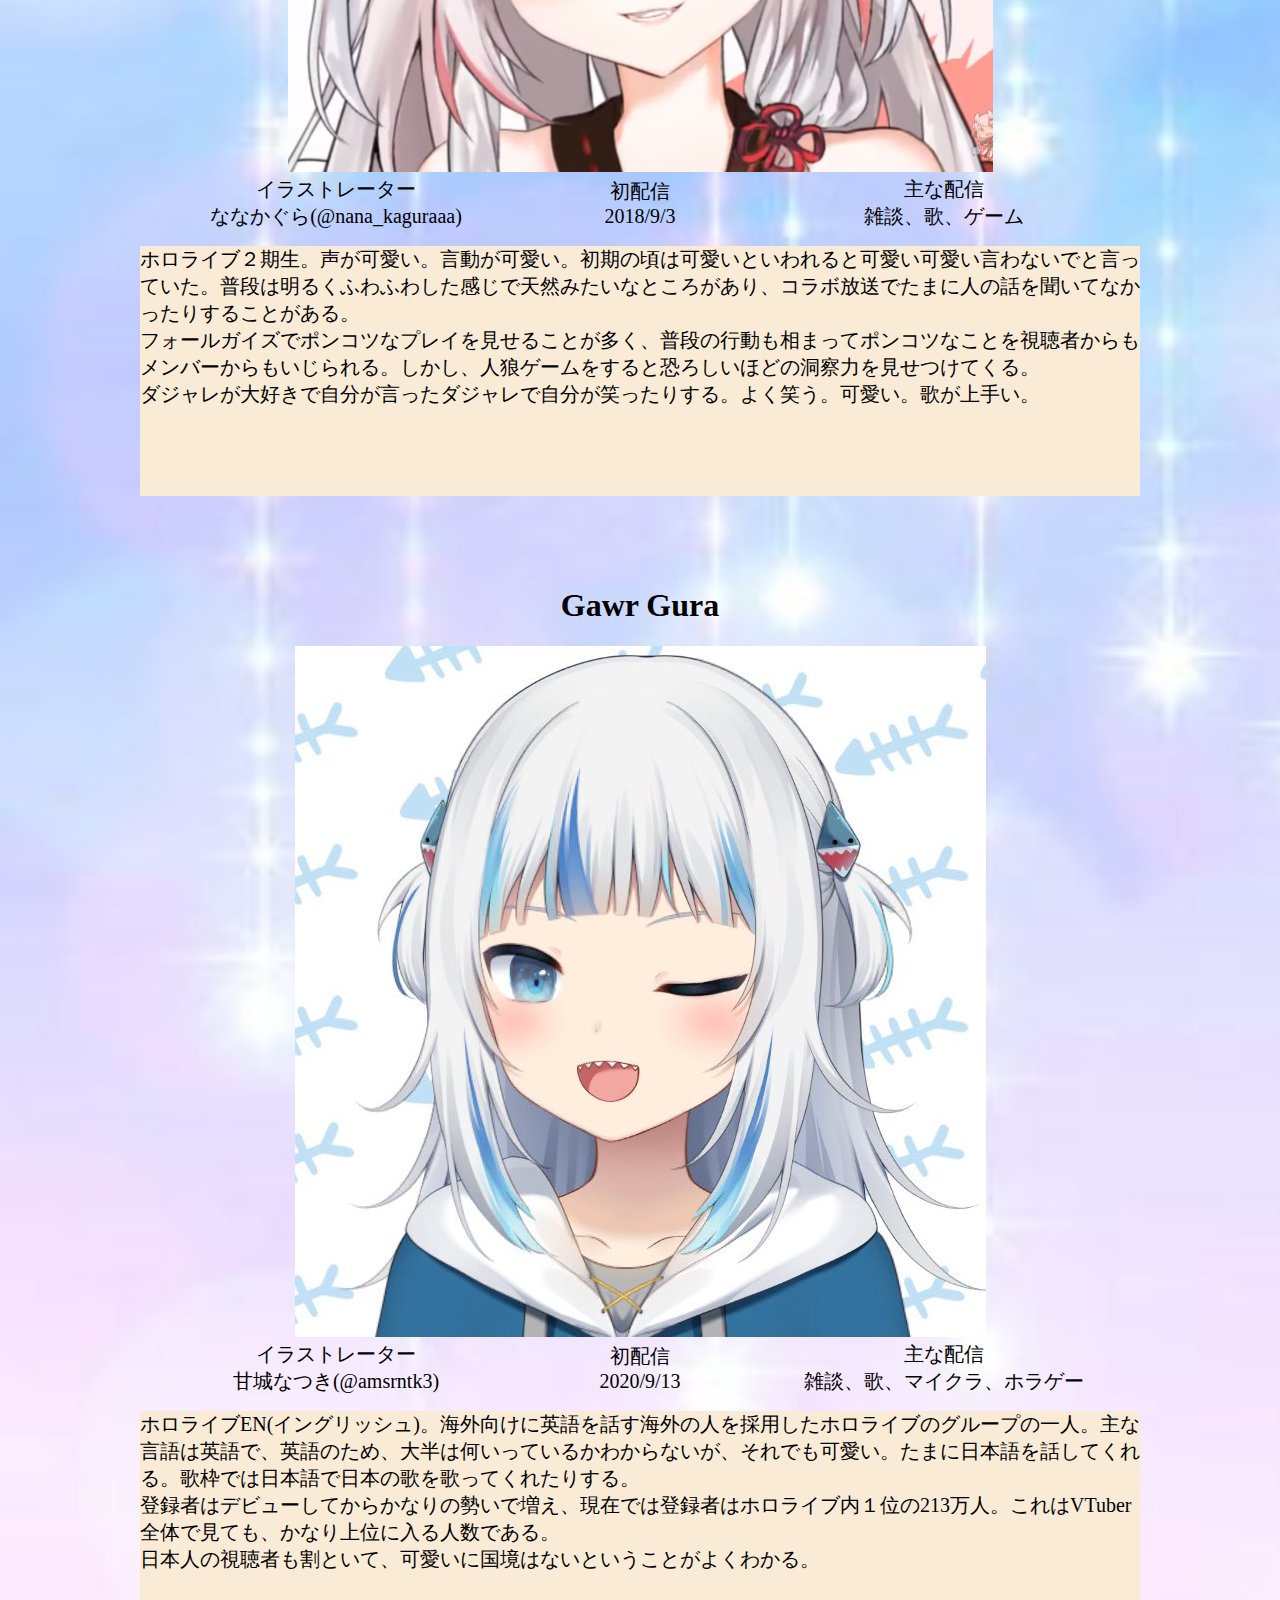
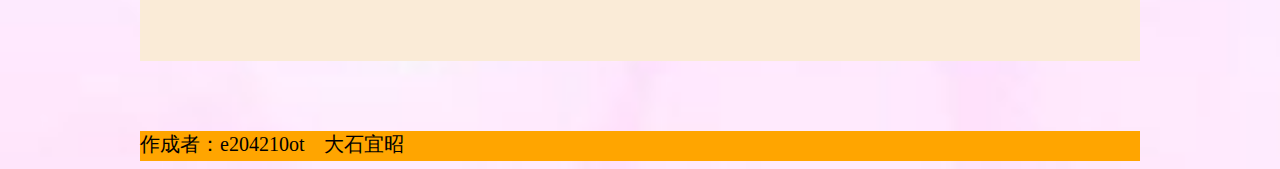
<file: final/page2.html>
<!doctype html>
<!--2-->
<html>
    <head>
        <meta charset="utf-8">        
       <title>最終課題ページ２</title>
        <link rel="stylesheet" type="text/css" href="css/page2.css">
    </head>
<body>
<div class="wrap">
    <div class="menuitem">
        <div class="menu">
        <a href="index.html">好きなゲーム</a>
        </div>
        
        <div class="menu">
        <a href="page1.html">好きなゲーム実況者</a>
        </div>
        
        <div class="menuimakoko">
        <a href="page2.html">好きなVTuber</a>
        </div>
        
        <div class="menu">
        <a href="page3.html">好きな曲</a>
        </div>
            
    </div>
    <div class="title">好きなもの紹介　VTuer</div>
    <h1 class="syoukaisurumono">ロボ子さん</h1>
    
    <div class="gazou">
        <img src="images/robocosan.jpg" alt="表示されてない">
        </div>
                    
            <div class="jouhou">
        <div class="seisakujouhou">
            作成者<br>kuromaru9(@kuromaru9)
            </div>
                
        <div class="seisakujouhou">
                        初配信<br>2018/3/9   
                </div>
        
        <div class="seisakujouhou">
            主な配信<br>雑談、ゲーム、ASMR
            </div>
                </div>
    <div class="setumei">
            <div class="honbun">
            ホロライブ０期生。癒し声が特徴なロボ子さん。ふんわりした声で可愛い。自分が最初に推し始めたVTuber。歌ってみたの「あっかんべーだ」で惹かれた。FPSゲームが好きでよくしている。低音の声を出せ、その声で歌うこともでき初めて聞くと普段の声とのギャップにびっくりする。<br>元々はkuromaru9さんが趣味で作っていて、それをホロライブに貸したため、３DモデルのVTuberにしては服の種類や髪型、ちょっとした小物が多くある。服は迷彩柄、パーカー、インナー、T-シャツ、水着、カーディガン、冬物、正月服。小物はヘッドホン、眼帯、マフラー、眼鏡、涙丸眼鏡、シュシュ、麦わら帽子。髪型は通常、ポニーテール、ショート、ロング以上沢山のものがある。しかも、どれもクオリティが高い。<br>癒しを求めている方にお勧めの方です。
            </div>
        </div>
    
    <h1 class="syoukaisurumono">百鬼あやめ</h1>
    <div class="gazou">
        <img src="images/nakiriayame.jpg" alt="表示されてない">
        </div>
                    
            <div class="jouhou">
        <div class="seisakujouhou">
            イラストレーター<br>ななかぐら(@nana_kaguraaa)
            </div>
                
        <div class="seisakujouhou">
                        初配信<br>2018/9/3  
                </div>
        
        <div class="seisakujouhou">
            主な配信<br>雑談、歌、ゲーム
            </div>
                </div>
    <div class="setumei">
            <div class="honbun">
            ホロライブ２期生。声が可愛い。言動が可愛い。初期の頃は可愛いといわれると可愛い可愛い言わないでと言っていた。普段は明るくふわふわした感じで天然みたいなところがあり、コラボ放送でたまに人の話を聞いてなかったりすることがある。<br>フォールガイズでポンコツなプレイを見せることが多く、普段の行動も相まってポンコツなことを視聴者からもメンバーからもいじられる。しかし、人狼ゲームをすると恐ろしいほどの洞察力を見せつけてくる。<br>ダジャレが大好きで自分が言ったダジャレで自分が笑ったりする。よく笑う。可愛い。歌が上手い。
            </div>
        </div>
    
    <h1 class="syoukaisurumono">Gawr Gura</h1>
    <div class="gazou">
        <img src="images/GawrGura.jpg" alt="表示されてない">
        </div>
                    
            <div class="jouhou">
        <div class="seisakujouhou">
            イラストレーター<br>甘城なつき(@amsrntk3)
            </div>
                
        <div class="seisakujouhou">
                        初配信<br>2020/9/13
                </div>
        
        <div class="seisakujouhou">
            主な配信<br>雑談、歌、マイクラ、ホラゲー
            </div>
                </div>
    <div class="setumei">
            <div class="honbun">
            ホロライブEN(イングリッシュ)。海外向けに英語を話す海外の人を採用したホロライブのグループの一人。主な言語は英語で、英語のため、大半は何いっているかわからないが、それでも可愛い。たまに日本語を話してくれる。歌枠では日本語で日本の歌を歌ってくれたりする。<br>登録者はデビューしてからかなりの勢いで増え、現在では登録者はホロライブ内１位の213万人。これはVTuber全体で見ても、かなり上位に入る人数である。<br>日本人の視聴者も割といて、可愛いに国境はないということがよくわかる。
            </div>
        </div>
        
    <div class="futter">
            作成者：e204210ot　大石宜昭
        </div>
        </div>
 </body>
</html>
</file>
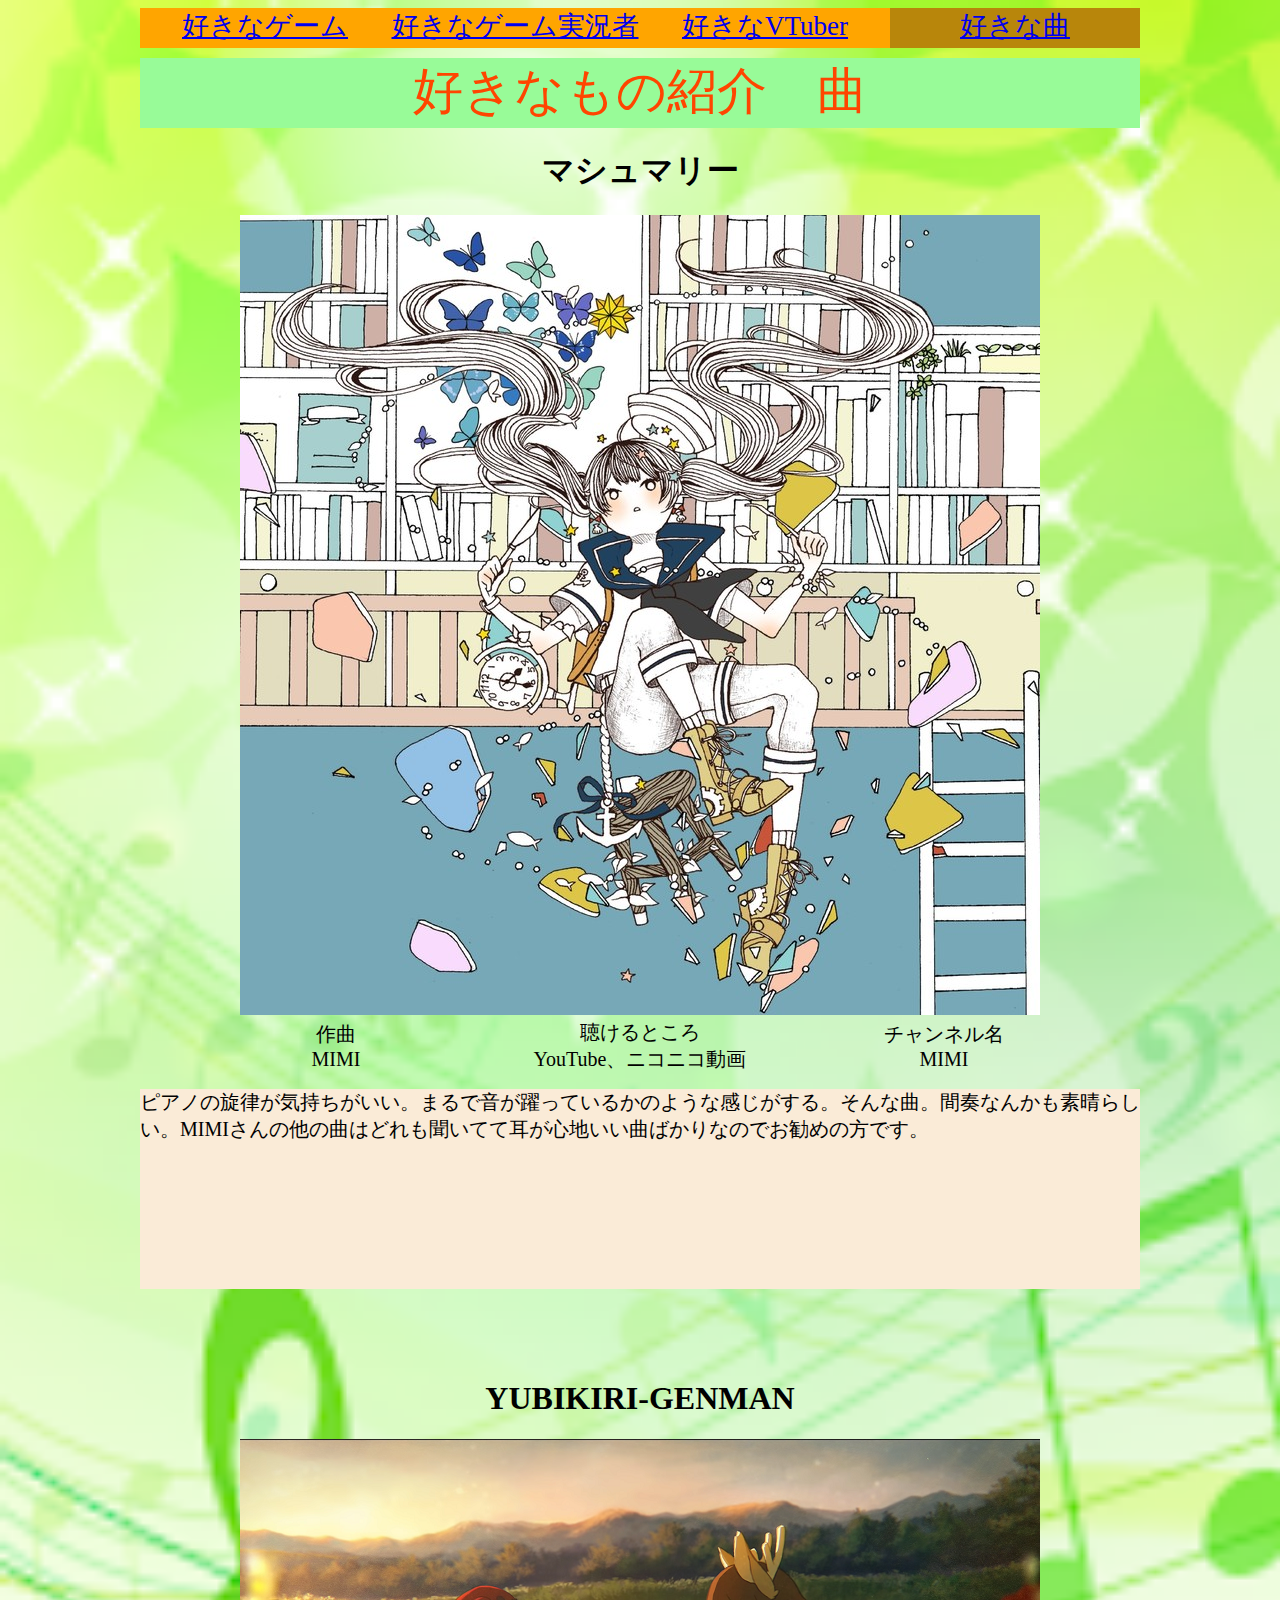
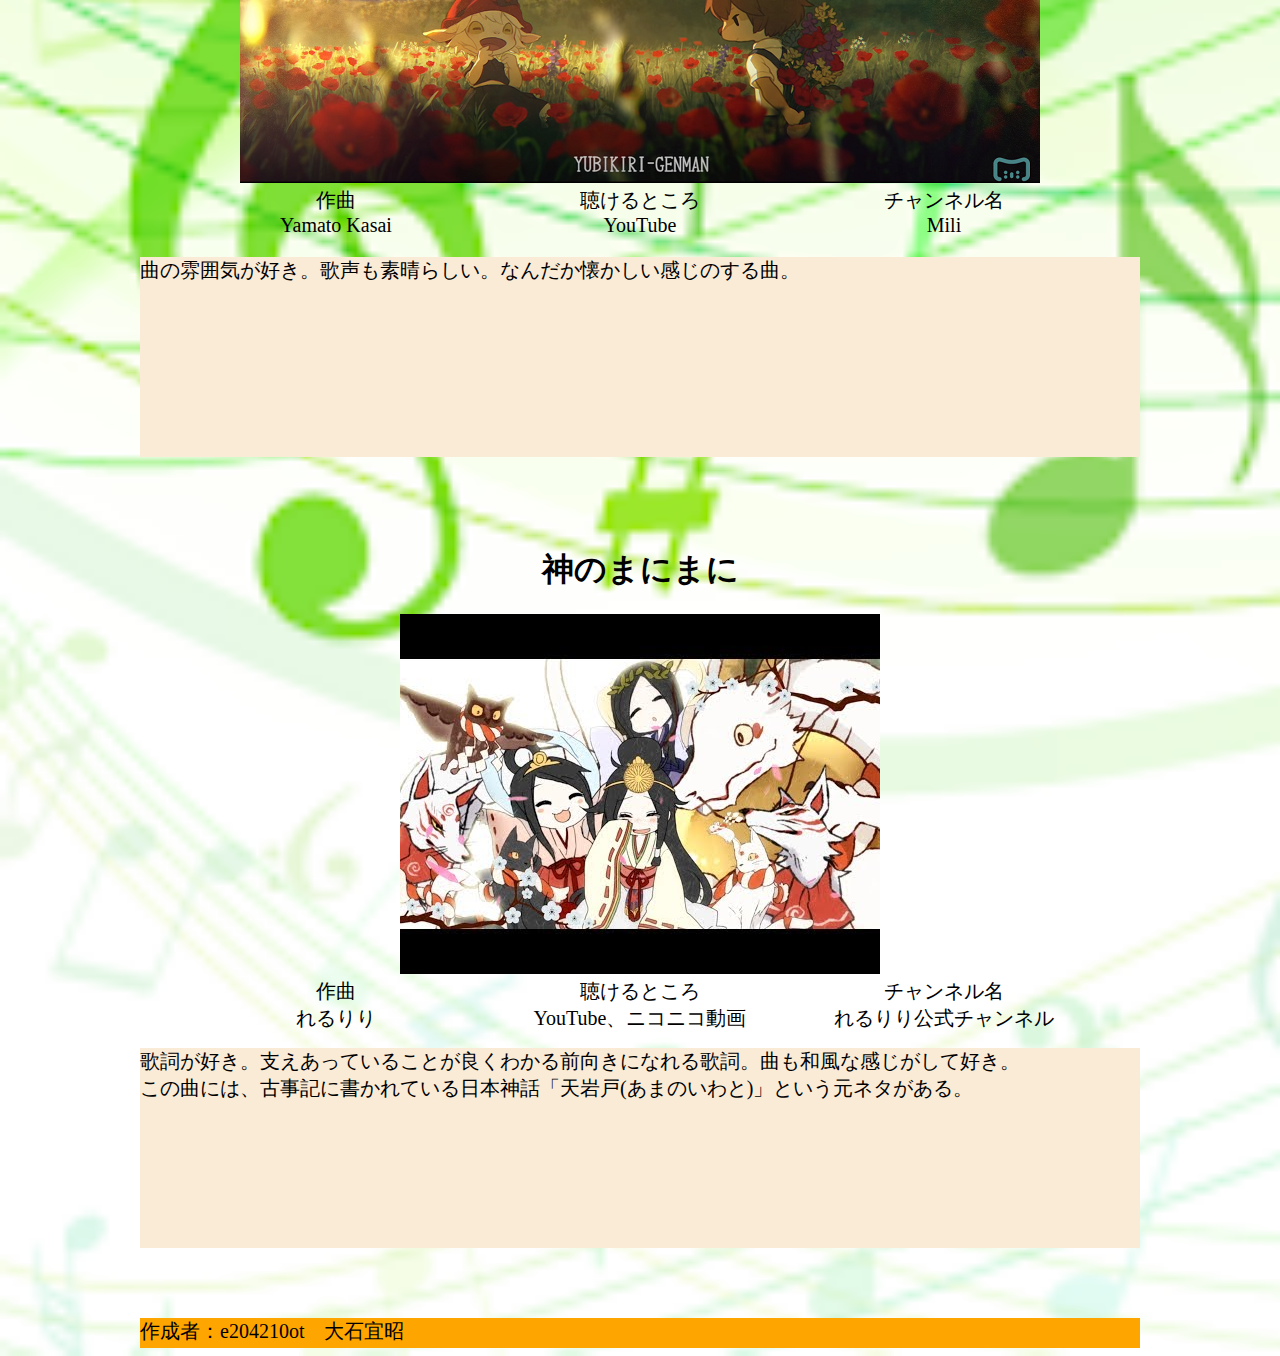
<file: final/page3.html>
<!doctype html>
<!--3ページ-->
<html>
    <head>
        <meta charset="utf-8">        
        <title>最終課題ページ３</title>
        <link rel="stylesheet" type="text/css" href="css/page3.css">
    </head>
<body>
<div class="wrap">
    <div class="menuitem">
        <div class="menu">
        <a href="index.html">好きなゲーム</a>
        </div>
        
        <div class="menu">
        <a href="page1.html">好きなゲーム実況者</a>
        </div>
        
        <div class="menu">
        <a href="page2.html">好きなVTuber</a>
        </div>
        
        <div class="menuimakoko">
        <a href="page3.html">好きな曲</a>
        </div>
            
    </div>
    <div class="title">好きなもの紹介　曲</div>
    <h1 class="syoukaisurumono">マシュマリー</h1>
    
    <div class="gazou">
        <img src="images/masyumari-.jpg" alt="表示されてない">
        </div>
                    
            <div class="jouhou">
        <div class="seisakujouhou">
            作曲<br>MIMI
            </div>
                
        <div class="seisakujouhou">
                        聴けるところ<br>YouTube、ニコニコ動画    
                </div>
        
        <div class="seisakujouhou">
            チャンネル名<br>MIMI
            </div>
                </div>
    <div class="setumei">
            <div class="honbun">
            ピアノの旋律が気持ちがいい。まるで音が躍っているかのような感じがする。そんな曲。間奏なんかも素晴らしい。MIMIさんの他の曲はどれも聞いてて耳が心地いい曲ばかりなのでお勧めの方です。
            </div>
        </div>
    
    <h1 class="syoukaisurumono">YUBIKIRI-GENMAN</h1>
    <div class="gazou">
        <img src="images/YUBIKIRI-GENMAN.png" alt="表示されてない">
        </div>
                    
            <div class="jouhou">
        <div class="seisakujouhou">
            作曲<br>Yamato Kasai
            </div>
                
        <div class="seisakujouhou">
                        聴けるところ<br>YouTube
                </div>
        
        <div class="seisakujouhou">
            チャンネル名<br>Mili
            </div>
                </div>
    <div class="setumei">
            <div class="honbun">
            曲の雰囲気が好き。歌声も素晴らしい。なんだか懐かしい感じのする曲。
            </div>
        </div>
    
    <h1 class="syoukaisurumono">神のまにまに</h1>
    <div class="gazou">
        <img src="images/kaminomanimani.jpg" alt="表示されてない">
        </div>
                    
            <div class="jouhou">
        <div class="seisakujouhou">
            作曲<br>れるりり
            </div>
                
        <div class="seisakujouhou">
                        聴けるところ<br>YouTube、ニコニコ動画
                </div>
        
        <div class="seisakujouhou">
            チャンネル名<br>れるりり公式チャンネル
            </div>
                </div>
    <div class="setumei">
            <div class="honbun">
            歌詞が好き。支えあっていることが良くわかる前向きになれる歌詞。曲も和風な感じがして好き。<br>この曲には、古事記に書かれている日本神話「天岩戸(あまのいわと)」という元ネタがある。
            </div>
        </div>
        
    <div class="futter">
            作成者：e204210ot　大石宜昭
        </div>
        </div>
 </body>
</html>
</file>
<file: final/css/index.css>
div.wrap{
    width: 1000px;
    margin: 0px auto;
}

div.menuitem{
    width: 1000px;
    height: 40px;
    font-size: 0px;
    background-color: royalblue;
    margin-bottom: 10px;
}

div.menu{
    display: inline-block;
    width: 250px;
    height: 40px;
    font-size: 27px;
    vertical-align: center;
    text-align: center;
    background-color: orange;
}

div.menuimakoko{
    display: inline-block;
    width: 250px;
    height: 40px;
    font-size: 27px;
    vertical-align: top;
    text-align: center;
    background-color: darkgoldenrod;
}

div.title{
    width: 1000px;
    height: 70px;
    color: orangered;
    background-color: palegreen;
    font-size: 50px;
    text-align: center;
    vertical-align : top;
}

h1.syoukaisurumono{
    text-align: center;
}

div.gazou{
    text-align: center;
}

div.jouhou{
    display: inline-block;
    vertical-align: top;
    width: 250px;
    height: 320px;
}

div.seisakujouhou{
    display: inline-block;
    width: 230px;
    height: 70px;
    font-size: 20px;
    vertical-align: center;
}

div.setumei{
    display: inline-block;
    vertical-align: top;
    width: 1000px;
    height: 320px;
}

div.honbun{
    width: 1000px;
    height: 270px;
    background-color: antiquewhite;
    font-size: 20px;
}

div.jouhou{
    width: 1000px;
    height: 70px;
    text-align: center
}

div.futter{
    width: 1000px;
    height: 30px;
    background-color: orange;
    font-size: 20px;
}

body{
    background-image: url(../images/haikei1.jpg);
}
</file>
<file: css/ex1.css>
h1{
    color: #ff9090;
    font-size: 60px;
    font-weight: normal;
    font-family: "IMpact";
    text-align: center;
    background-color: papayawhip;
}

h2{
    text-align: center;
    color: #ff7090;
    background-color: lightyellow;
}

table{
    background-color: blanchedalmond;
}

ol{
    background-image: url(../images/sakurahosonagahaikei.png);
}

body{
    background-image: url(../images/sakurahaikeirenzoku.png);
}
</file>
<file: css/kadai3.css>
h1{
    color: #ff9050;
    font-size: 60px;
    font-weight: normal;
    font-family: "IMpact";
    text-align: center;
    background-color: blanchedalmond;
}

h2{
    text-align: center;
    color: #ff90ff;
    background-color: lightgoldenrodyellow;
}

h3{
    color: yellowgreen;
}

p{
    color: sandybrown;
}

body{
    background-image: url(../images/nekohaikei.png);
}
</file>
<file: css/kadai4.css>
h1{
    color: lightgreen;
    font-size: 60px;
    text-align: center;
    background-color: lightgoldenrodyellow;
}

h1#itinoni{
    color: deepskyblue;
    font-size: 60px;
    text-align: center;
    background-color: yellow;
}

h2{
    color:aquamarine;
    font-family: impact;
    font-size: 50px;
    background-color: lightcyan;
}
h2#ninoni{
    color: orangered;
    background-color: papayawhip;
}

body{
    background-image: url(../images/tanosiihaikei.jpg);
}
</file>
<file: css/kadai5.css>
div.title{
    width: 1000px;
    height: 40px;
    background-color: aquamarine;
    font-size: 30px;
    font-family: "Impact";
    margin-bottom: 20px;
}

div.menu{
    width: 1000px;
    height: 320px;
    font-size: 0;
    background-color: royalblue;
    margin-bottom: 20px;
}

div.menuitem{
    display: inline-block;
    vertical-align: top;
    width: 250px;
    height: 320px;
    background-color: black;
    font-family: "Impact";
}

div.menu1{
    width: 250px;
    height: 100px;
    background-color: aqua;
    font-size: 30px;
    font-family: "Impact";
    margin-bottom: 10px;
}

div.menu2{
    width: 250px;
    height: 100px;
    background-color: aqua;
    font-size: 30px;
    font-family: "Impact";
    margin-bottom: 10px;
}

div.menu3{
    width: 250px;
    height: 100px;
    background-color: aqua;
    font-size: 30px;
    font-family: "Impact";
}

div.menuitem2{
    display: inline-block;
    vertical-align: top;
    width: 700px;
    height: 320px;
    background-color: aquamarine;
    margin-left: 50px;
}

div.image{
    width: 700px;
    height: 300px;
    background-color: antiquewhite;
    font-size: 20px;
}

div.bunsyo{
    width: 700px;
    height: 20px;
    background-color: yellow;
    font-size: 15px
}

div.futter{
    width: 1000px;
    height: 40px;
    background-color: red;
    text-align: right;
}
</file>
<file: final/css/page1.css>
div.wrap{
    width: 1000px;
    margin: 0px auto;
}

div.menuitem{
    width: 1000px;
    height: 40px;
    font-size: 0px;
    background-color: royalblue;
    margin-bottom: 10px;
}

h1.syoukaisurumono{
    text-align: center;
}

div.menu{
    display: inline-block;
    width: 250px;
    height: 40px;
    font-size: 27px;
    vertical-align: center;
    text-align: center;
    background-color: orange;
}

div.menuimakoko{
    display: inline-block;
    width: 250px;
    height: 40px;
    font-size: 27px;
    vertical-align: top;
    text-align: center;
    background-color: darkgoldenrod;
}

div.title{
    width: 1000px;
    height: 70px;
    color: orangered;
    background-color: palegreen;
    font-size: 50px;
    text-align: center;
    vertical-align : top;
}

div.gazou{
    text-align: center;
}


div.jouhou{
    display: inline-block;
    vertical-align: top;
    width: 250px;
    height: 320px;
}

div.seisakujouhou{
    display: inline-block;
    width: 300px;
    height: 70px;
    font-size: 20px;
    vertical-align: center;
}

div.setumei{
    display: inline-block;
    vertical-align: top;
    width: 1000px;
    height: 320px;
}

div.honbun{
    width: 1000px;
    height: 250px;
    background-color: antiquewhite;
    font-size: 20px;
}

div.jouhou{
    width: 1000px;
    height: 70px;
    text-align: center
}

div.futter{
    width: 1000px;
    height: 30px;
    background-color: orange;
    font-size: 20px;;
}

body{
    background-image: url(../images/haikei2.jpg);
    background-size: cover;
}
</file>
<file: final/css/page2.css>
div.wrap{
    width: 1000px;
    margin: 0px auto;
}

div.menuitem{
    width: 1000px;
    height: 40px;
    font-size: 0px;
    background-color: royalblue;
    margin-bottom: 10px;
}

div.menu{
    display: inline-block;
    width: 250px;
    height: 40px;
    font-size: 27px;
    vertical-align: center;
    text-align: center;
    background-color: orange;
}

div.menuimakoko{
    display: inline-block;
    width: 250px;
    height: 40px;
    font-size: 27px;
    vertical-align: top;
    text-align: center;
    background-color: darkgoldenrod;
}

div.title{
    width: 1000px;
    height: 70px;
    color: orangered;
    background-color: palegreen;
    font-size: 50px;
    text-align: center;
    vertical-align : top;
}

h1.syoukaisurumono{
    text-align: center;
}

div.gazou{
    text-align: center;
}


div.jouhou{
    display: inline-block;
    vertical-align: top;
    width: 250px;
    height: 320px;
}

div.seisakujouhou{
    display: inline-block;
    width: 300px;
    height: 70px;
    font-size: 20px;
    vertical-align: center;
}

div.setumei{
    display: inline-block;
    vertical-align: top;
    width: 1000px;
    height: 320px;
}

div.honbun{
    width: 1000px;
    height: 250px;
    background-color: antiquewhite;
    font-size: 20px;
}

div.jouhou{
    width: 1000px;
    height: 70px;
    text-align: center
}

div.futter{
    width: 1000px;
    height: 30px;
    background-color: orange;
    font-size: 20px;
}

body{
    background-image: url(../images/haikei3.jpg);
    background-size: cover;
}
</file>
<file: final/css/page3.css>
div.wrap{
    width: 1000px;
    margin: 0px auto;
}

div.menuitem{
    width: 1000px;
    height: 40px;
    font-size: 0px;
    background-color: royalblue;
    margin-bottom: 10px;
}

div.menu{
    display: inline-block;
    width: 250px;
    height: 40px;
    font-size: 27px;
    vertical-align: center;
    text-align: center;
    background-color: orange;
}

div.menuimakoko{
    display: inline-block;
    width: 250px;
    height: 40px;
    font-size: 27px;
    vertical-align: top;
    text-align: center;
    background-color: darkgoldenrod;
}

div.title{
    width: 1000px;
    height: 70px;
    color: orangered;
    background-color: palegreen;
    font-size: 50px;
    text-align: center;
    vertical-align : top;
}

h1.syoukaisurumono{
    text-align: center;
}

div.gazou{
    text-align: center;
}


div.jouhou{
    display: inline-block;
    vertical-align: top;
    width: 250px;
    height: 320px;
}

div.seisakujouhou{
    display: inline-block;
    width: 300px;
    height: 70px;
    font-size: 20px;
    vertical-align: center;
}

div.setumei{
    display: inline-block;
    vertical-align: top;
    width: 1000px;
    height: 270px;
}

div.honbun{
    width: 1000px;
    height: 200px;
    background-color: antiquewhite;
    font-size: 20px;
}

div.jouhou{
    width: 1000px;
    height: 70px;
    text-align: center
}

div.futter{
    width: 1000px;
    height: 30px;
    background-color: orange;
    font-size: 20px;
}

body{
    background-image: url(../images/ongaku.png);
    background-size: cover;
}
</file>
